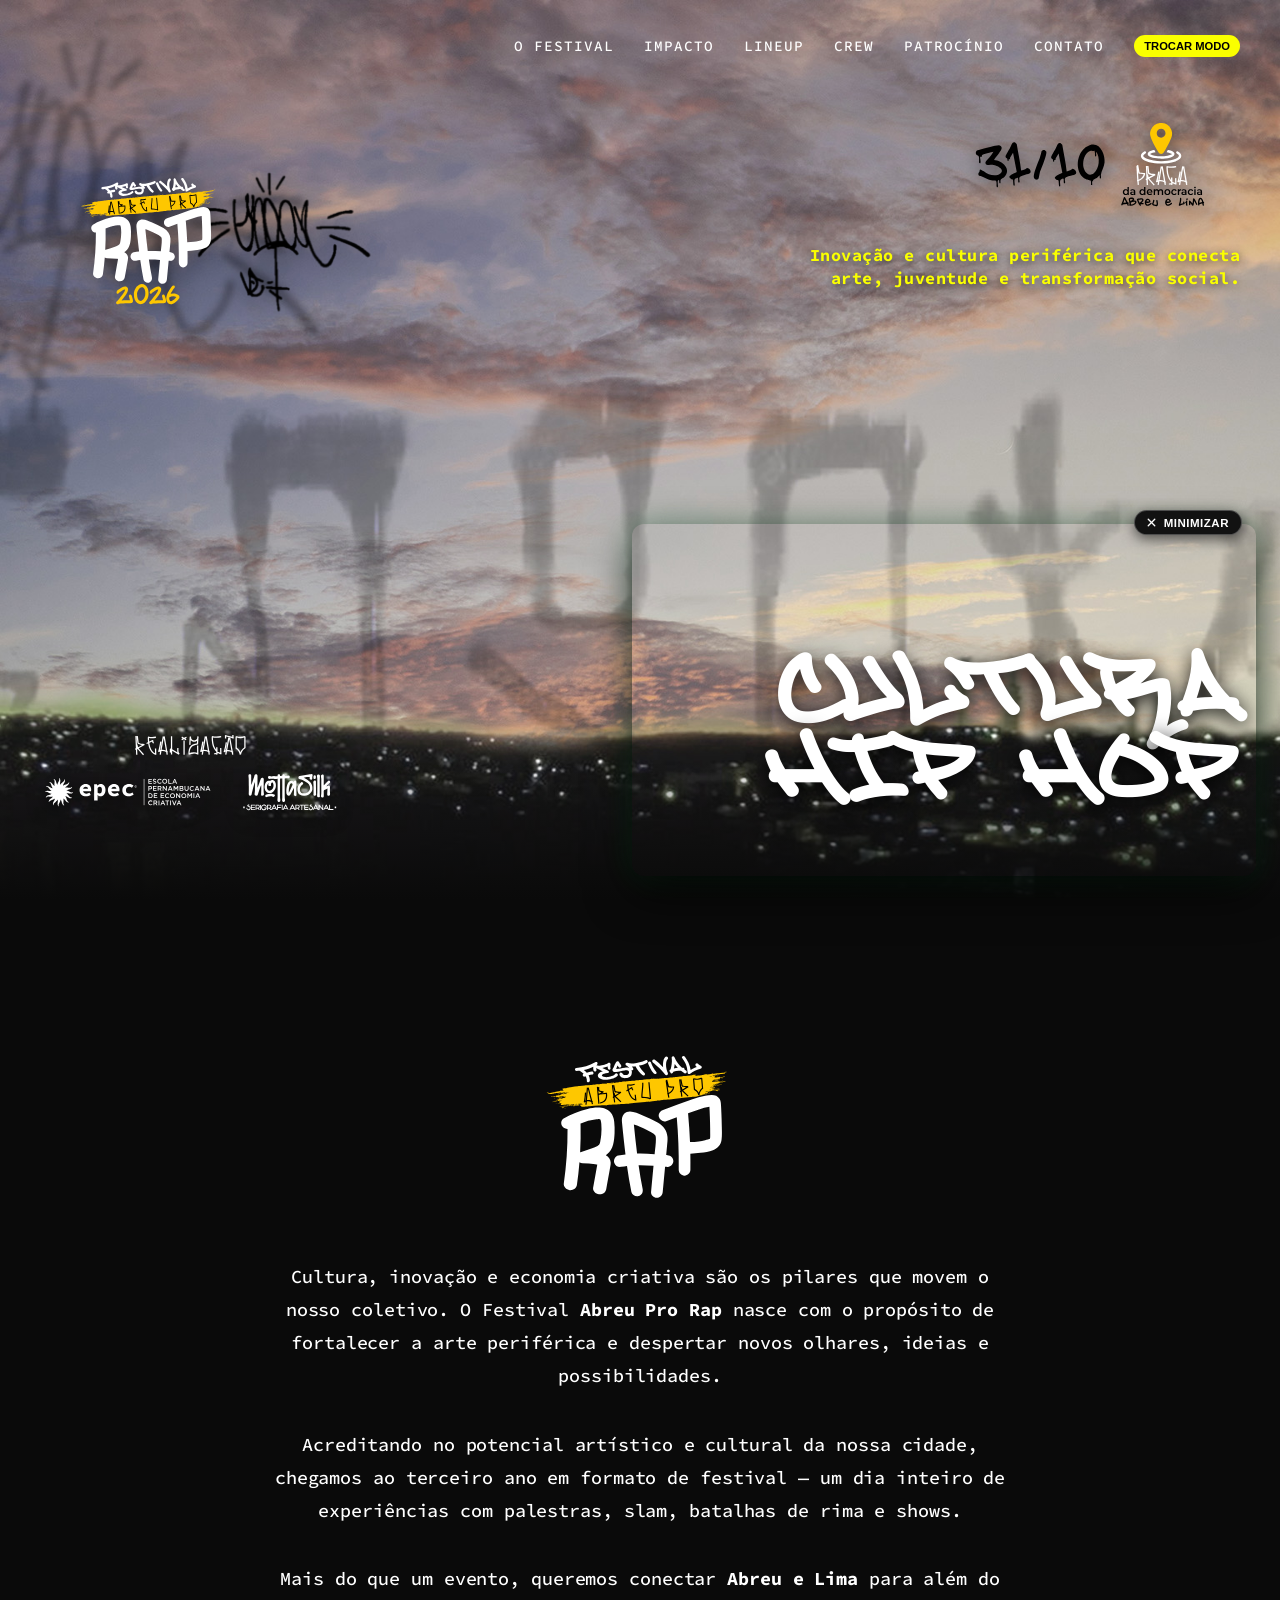
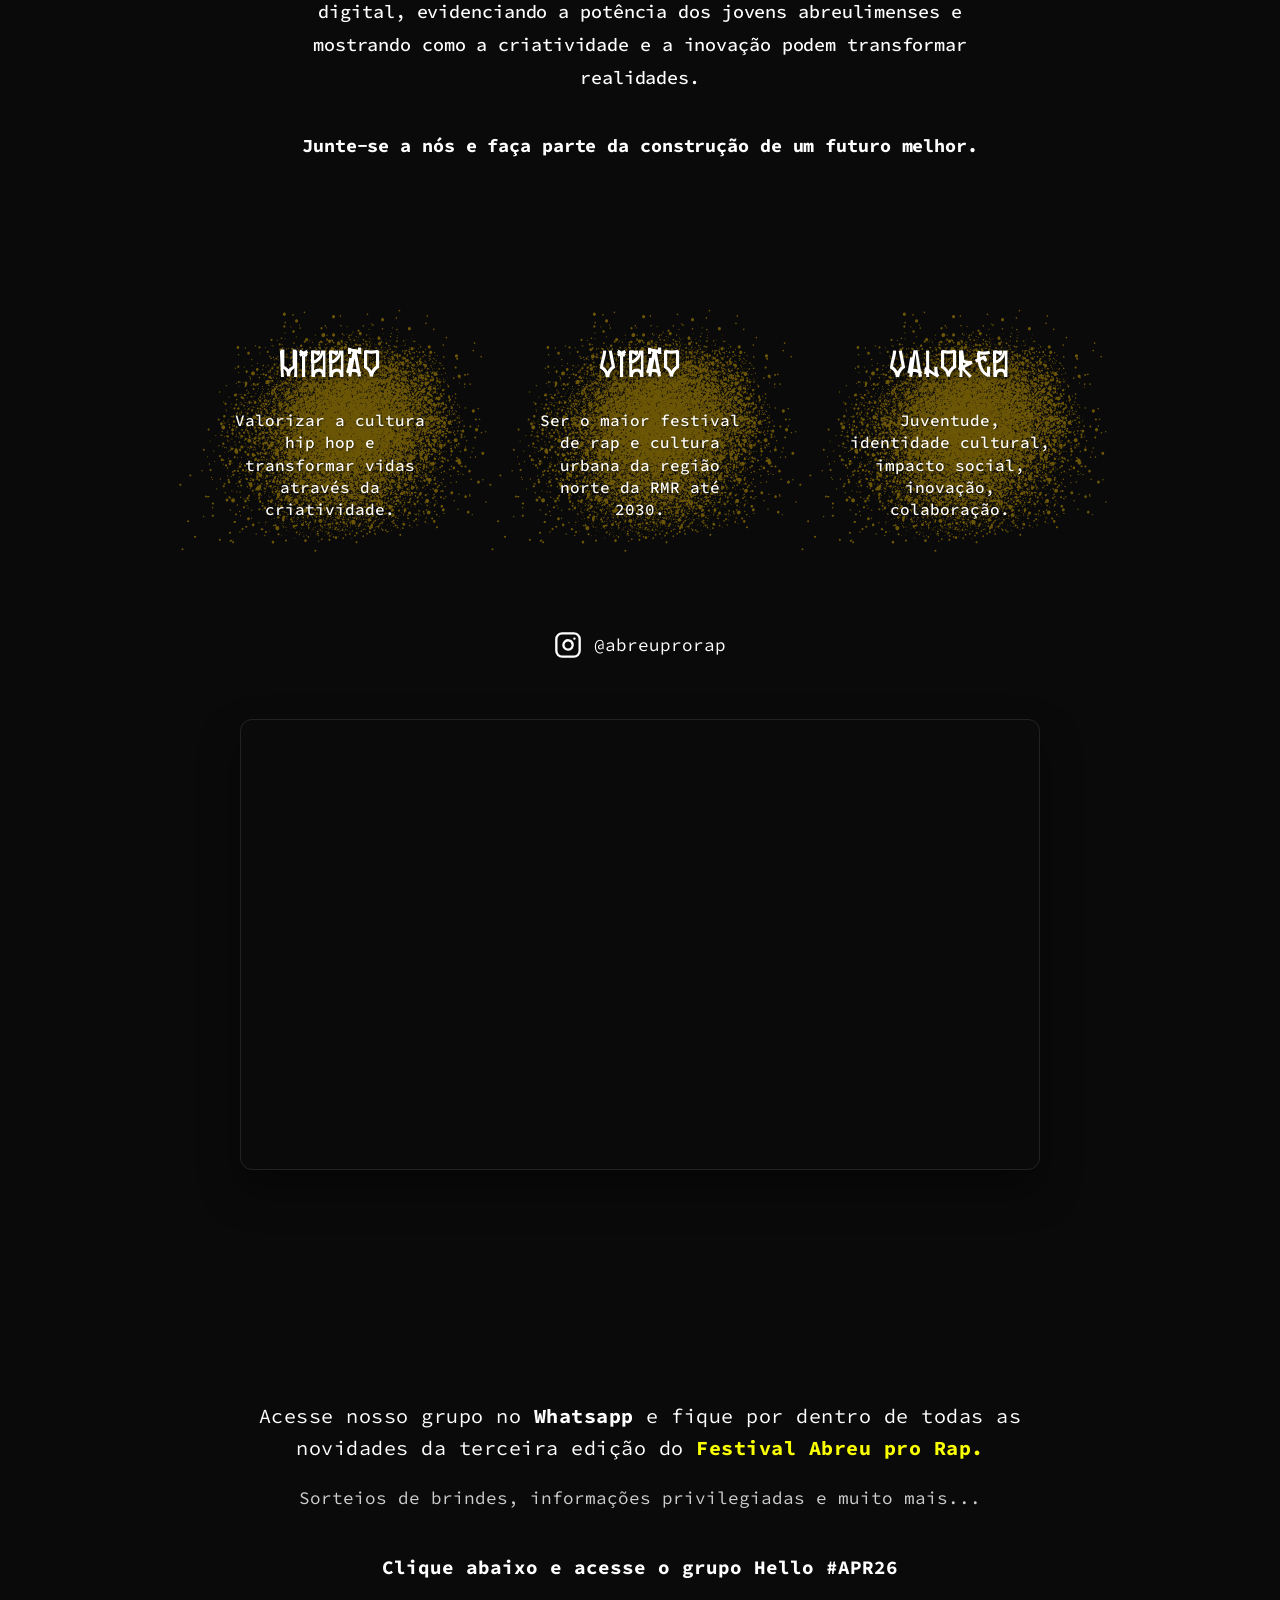
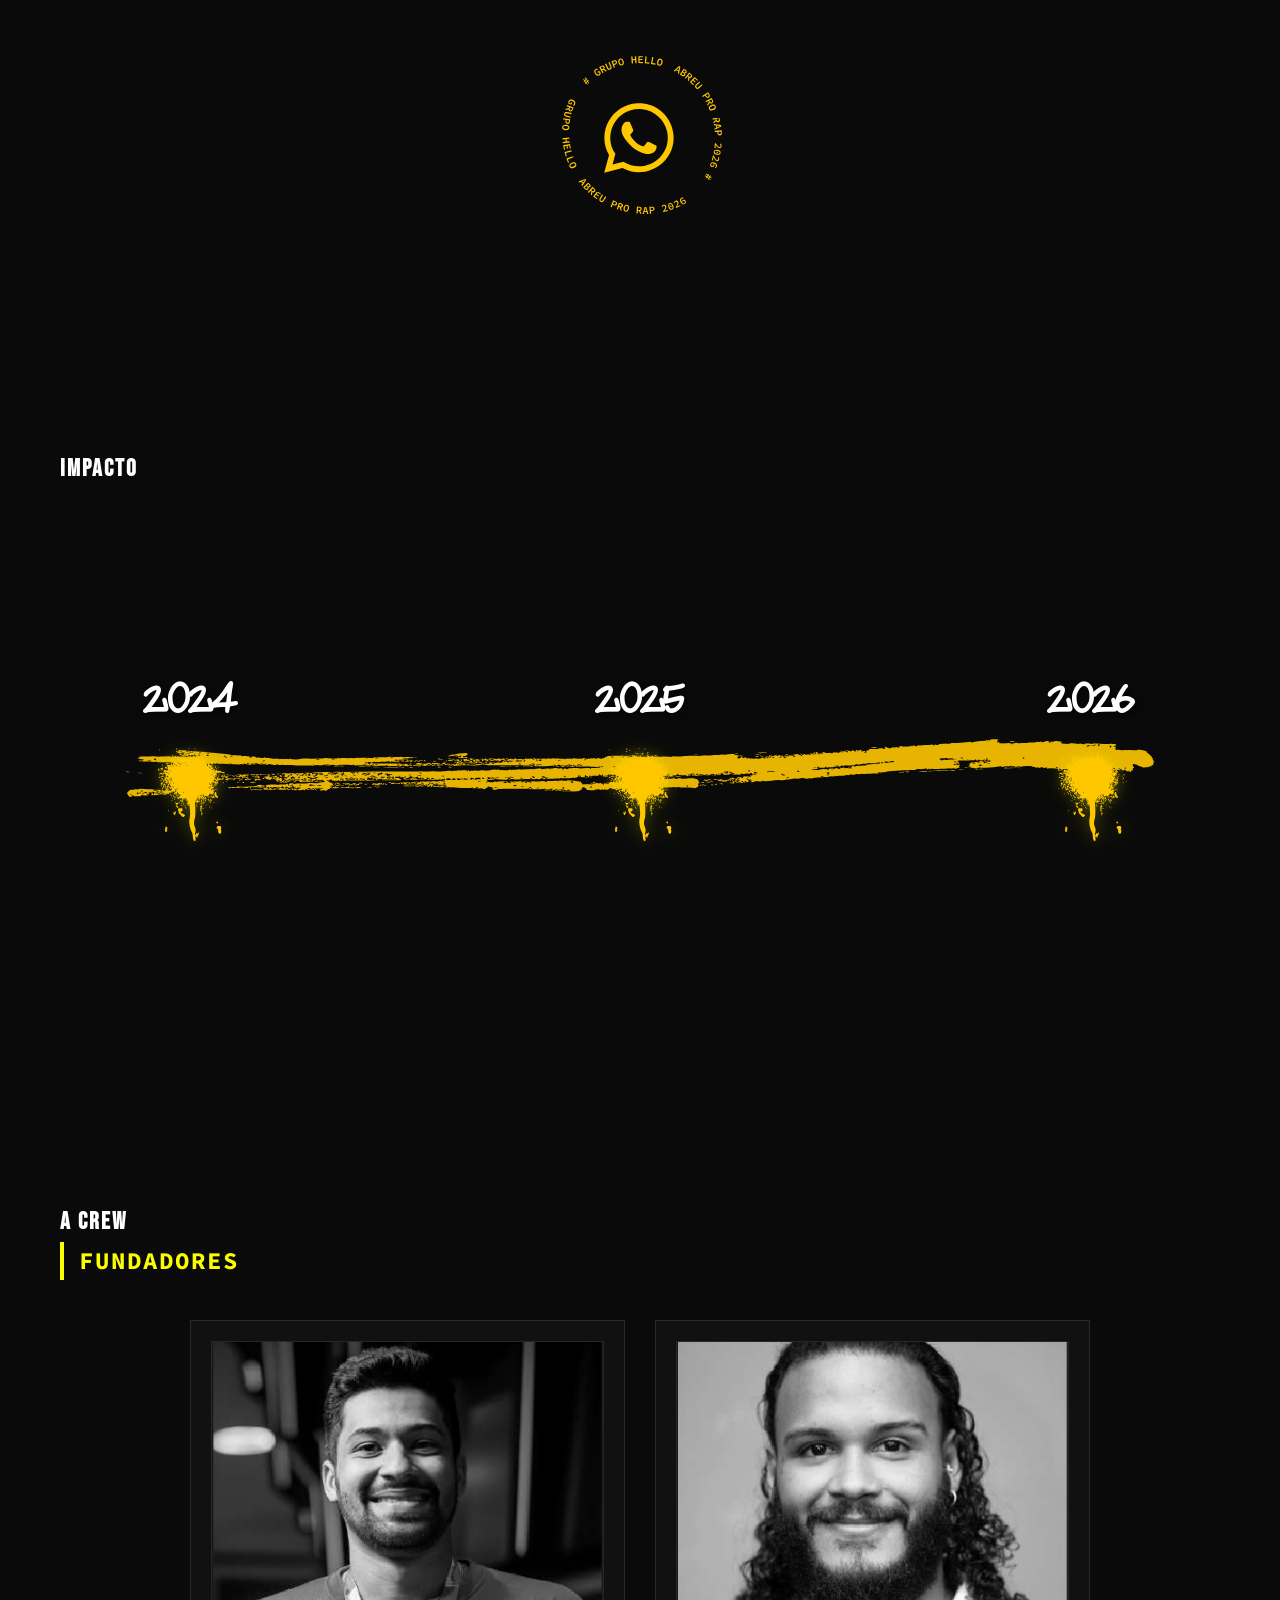
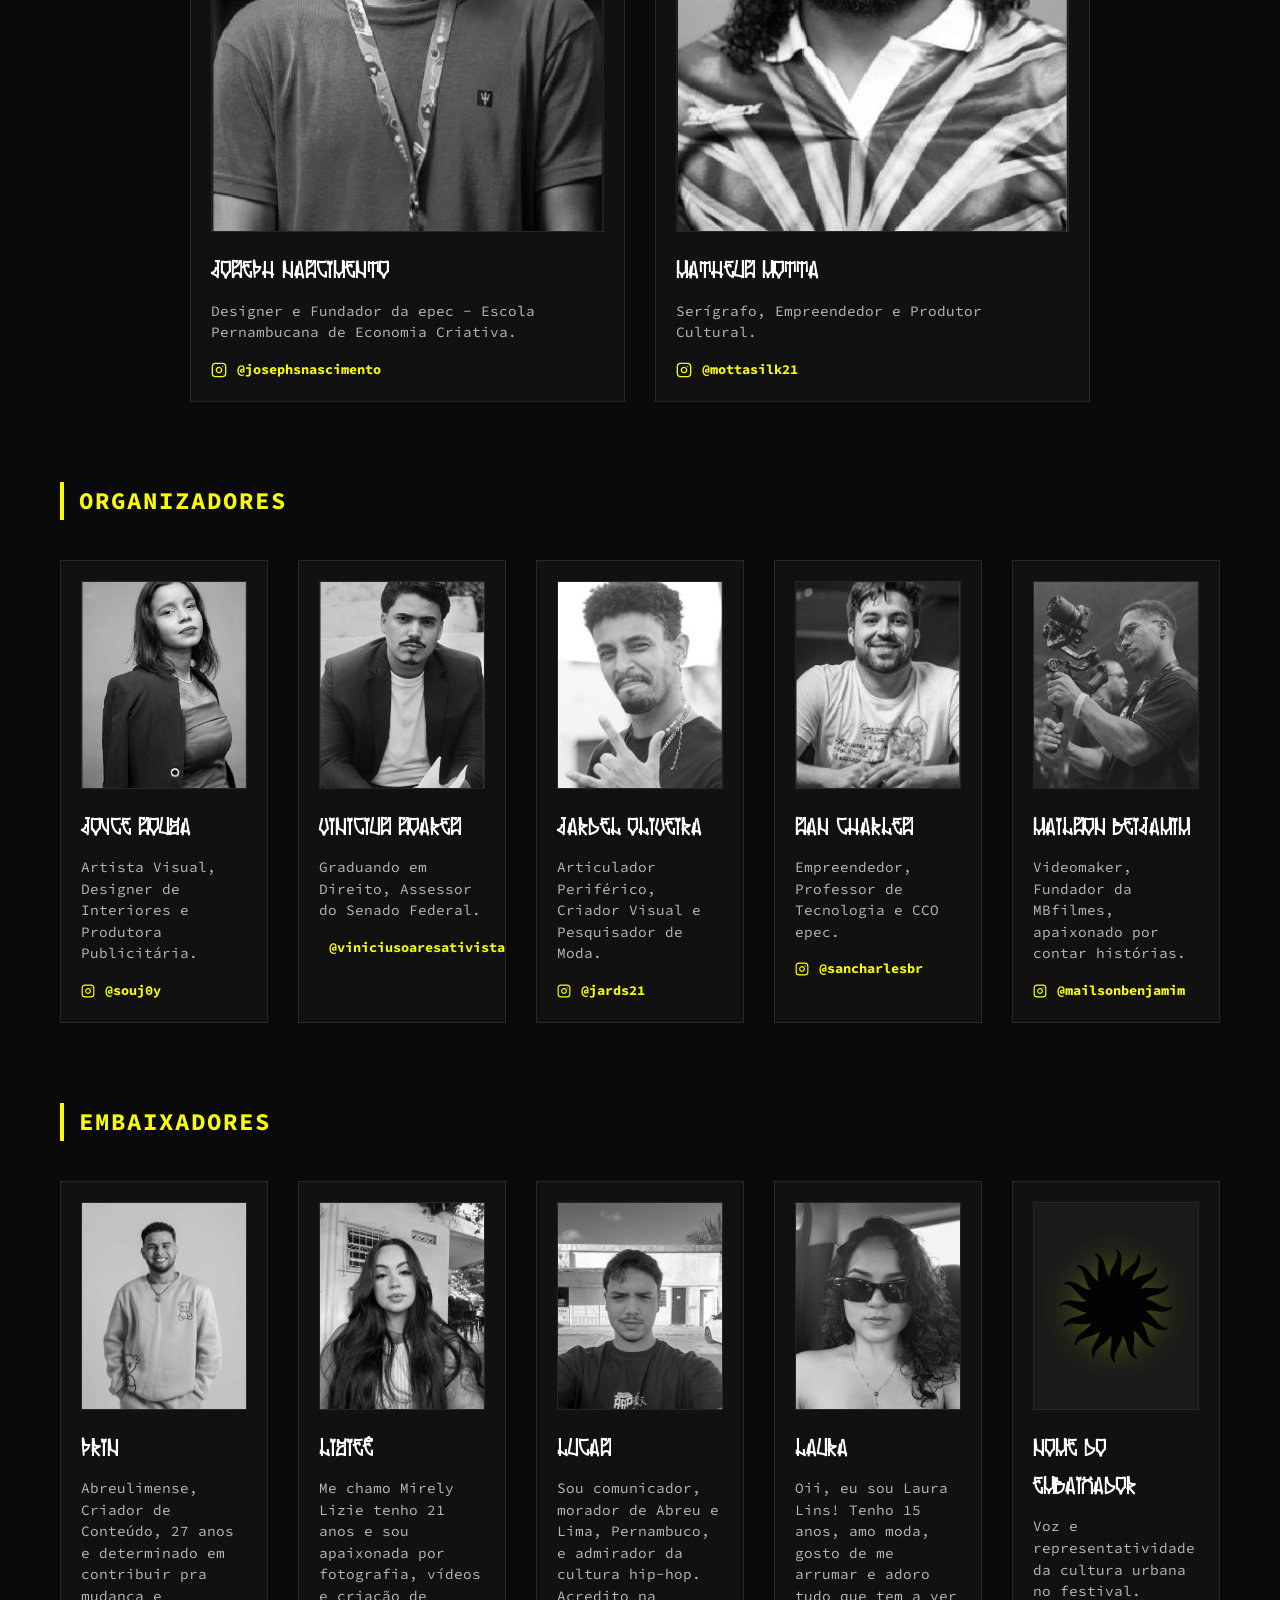
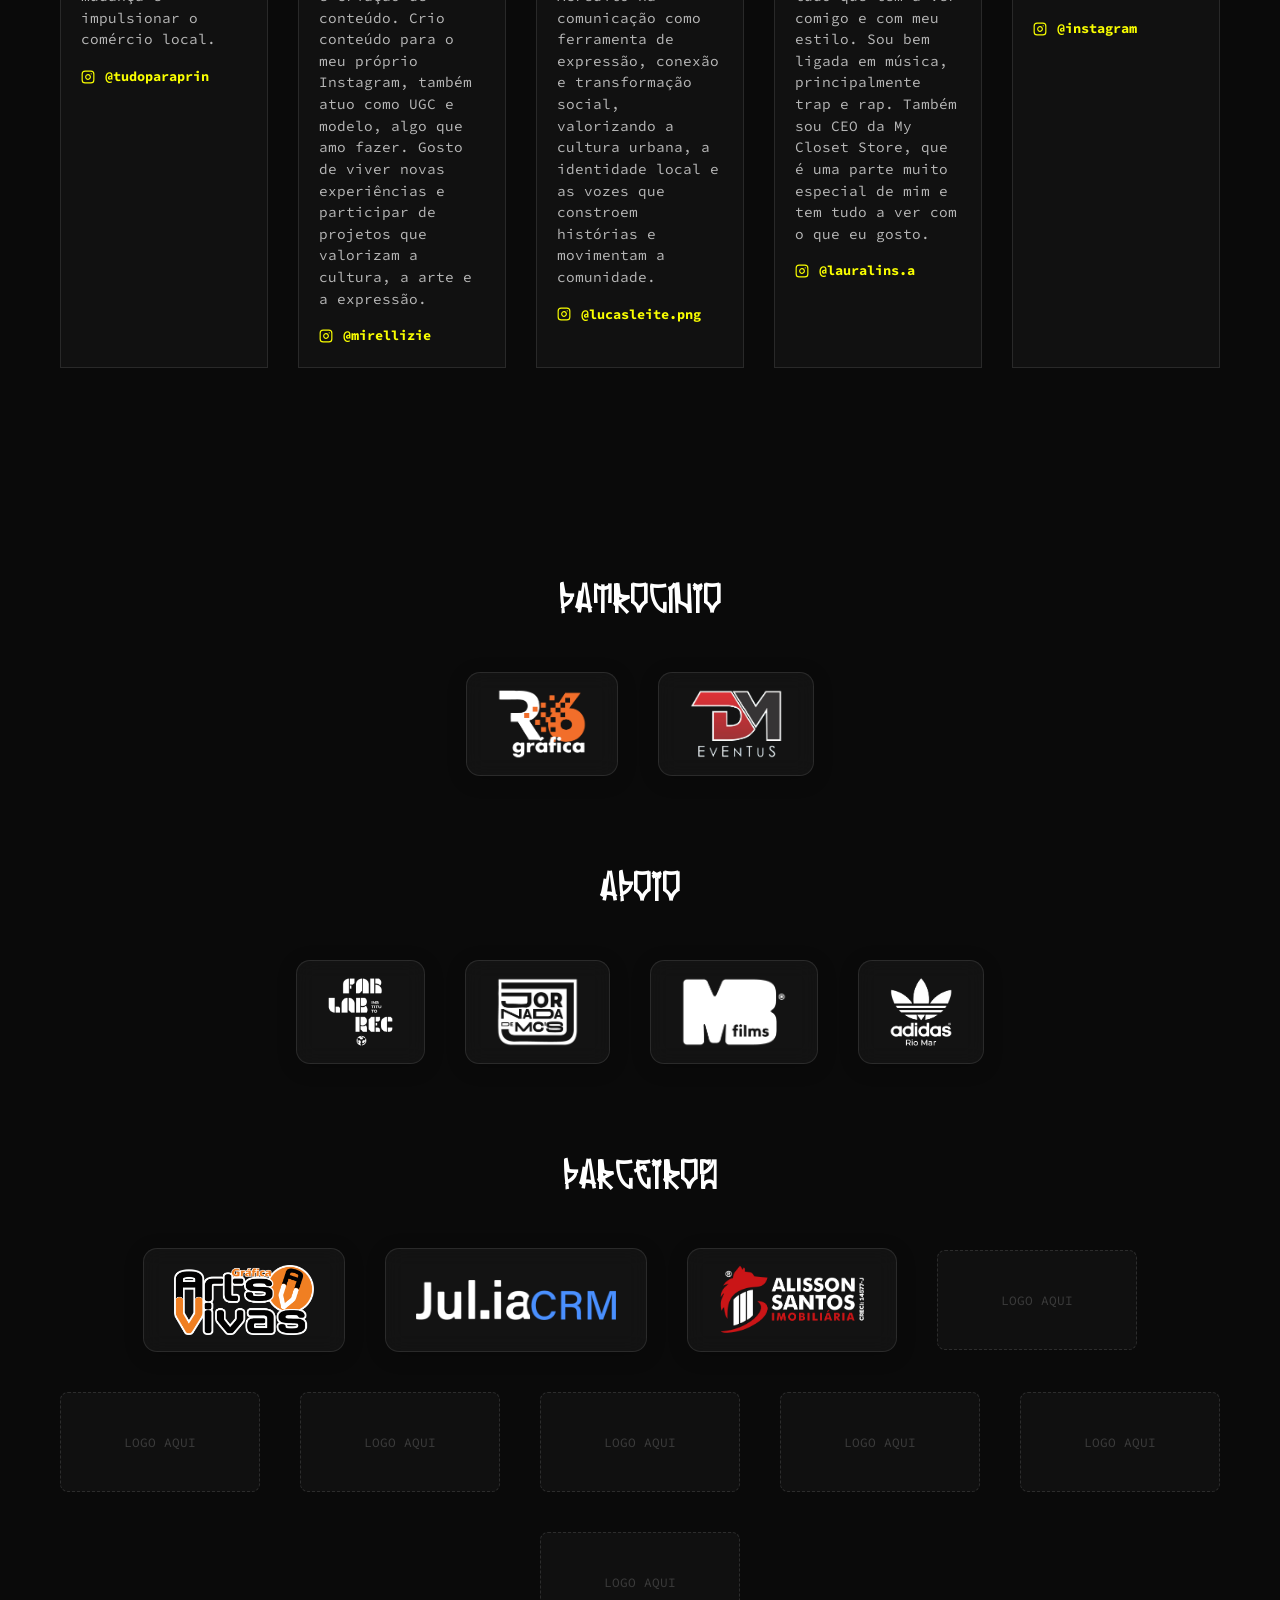
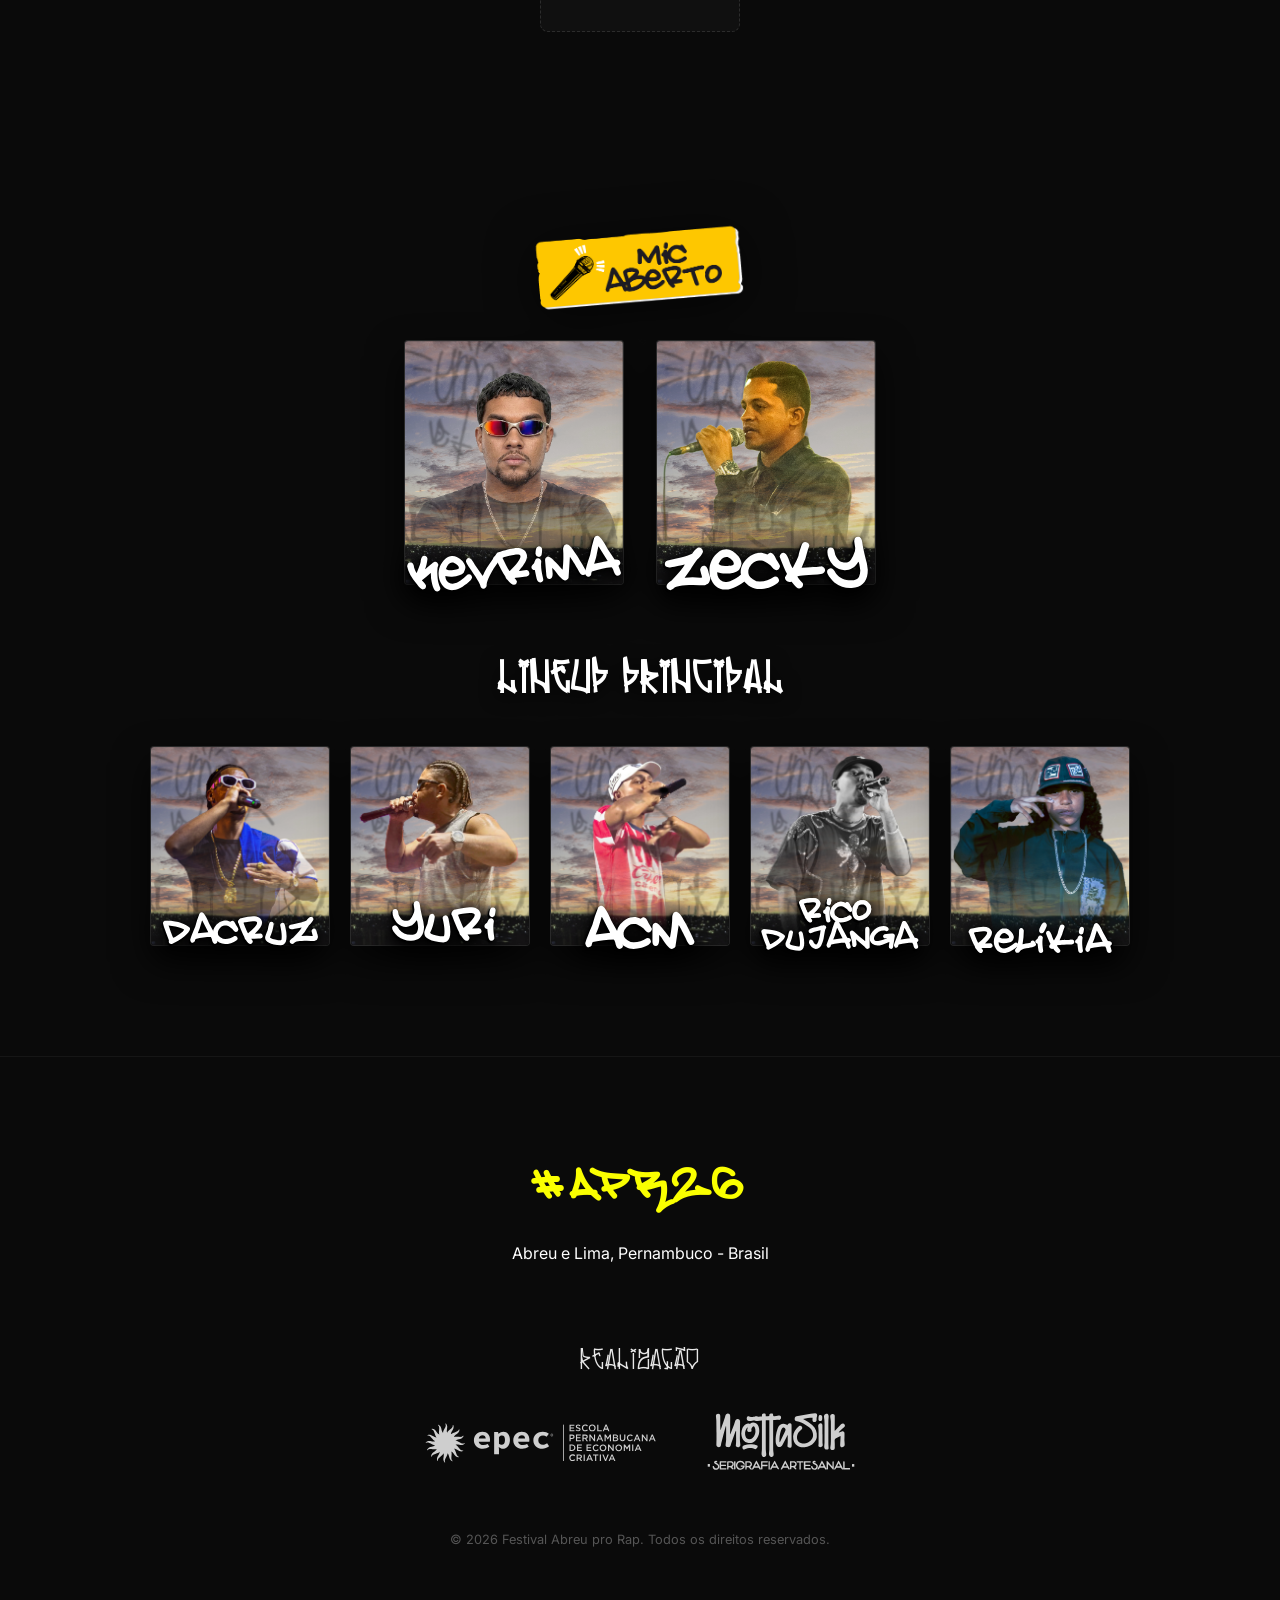
<file: index.html>
<!DOCTYPE html>
<html lang="pt-br">
<head>
    <!-- Google tag (gtag.js) -->
    <script async src="https://www.googletagmanager.com/gtag/js?id=G-PHMEMSBT3Z"></script>
    <script>
      window.dataLayer = window.dataLayer || [];
      function gtag(){dataLayer.push(arguments);}
      gtag('js', new Date());

      gtag('config', 'G-PHMEMSBT3Z');
    </script>

    <meta charset="UTF-8">
    <meta name="viewport" content="width=device-width, initial-scale=1.0">
    
    <!-- SEO Master -->
    <title>Festival Abreu pro Rap 2026 | Cultura Hip Hop e Inovação</title>
    <meta name="description" content="O Festival Abreu pro Rap é a maior celebração da cultura urbana e periférica de Abreu e Lima. Conectando arte, juventude e transformação social através do Hip Hop.">
    <meta name="keywords" content="Abreu pro Rap, Festival de Rap, Cultura Urbana, Hip Hop Abreu e Lima, Slam, Batalha de Rima, Rap Pernambuco, Inovação Periférica">
    <meta name="author" content="Abreu pro Rap">
    <meta name="robots" content="index, follow">
    <link rel="canonical" href="https://festivalapr.com.br">

    <!-- Open Graph / Facebook / WhatsApp -->
    <meta property="og:type" content="website">
    <meta property="og:url" content="https://festivalapr.com.br">
    <meta property="og:title" content="Festival Abreu pro Rap 2026 | Cultura Hip Hop">
    <meta property="og:description" content="Inovação e cultura periférica que conecta arte, juventude e transformação social. Participe da 3ª edição!">
    <meta property="og:image" content="https://festivalapr.com.br/abreu_pro_rap_hero_bg_1777754103573.png">

    <!-- Twitter -->
    <meta property="twitter:card" content="summary_large_image">
    <meta property="twitter:url" content="https://festivalapr.com.br">
    <meta property="twitter:title" content="Festival Abreu pro Rap 2026">
    <meta property="twitter:description" content="A maior celebração da cultura urbana em 2026. Conecte-se com a potência periférica.">
    <meta property="twitter:image" content="https://festivalapr.com.br/abreu_pro_rap_hero_bg_1777754103573.png">
    
    <!-- Fonts -->
    <link rel="preconnect" href="https://fonts.googleapis.com">
    <link rel="preconnect" href="https://fonts.gstatic.com" crossorigin>
    <link href="https://fonts.googleapis.com/css2?family=Bebas+Neue&family=Inter:wght@400;700;900&family=Source+Code+Pro:wght@400;700&display=swap" rel="stylesheet">
    
    <link rel="icon" href="fav.svg" type="image/svg+xml">
    <link rel="stylesheet" href="style.css">
</head>
<body class="dark-mode">
    <div class="bg-layers">
        <div class="bg-base"></div>
        <div class="bg-waves">
            <!-- Updated Inline SVG from new waves.svg -->
            <svg viewBox="0 0 1920 1080" preserveAspectRatio="xMidYMid slice">
                <g class="st0">
                    <g id="Camada_1">
                        <g class="st2">
                            <g id="wave-paths">
                                <path class="st1" d="M2051.55,1231.67c-6.98-55.56-32.58-110.88-57.33-164.38-33.66-72.74-68.46-147.96-56.85-224.77,7.44-49.21,31.91-97.73,55.58-144.66,26.99-53.52,54.9-108.85,57.39-165.12,1.56-35.33-11.81-70.9-40.87-108.74-26.03-33.89-62.05-66.54-96.89-98.11-46.24-41.92-94.06-85.26-120.26-132.79-12.36-22.42-16.83-44.49-13.66-67.47,2.81-20.41,11.63-41.03,26.96-63.03,28.34-40.69,75.13-79.9,120.38-117.83,43.38-36.35,88.23-73.95,115.68-112.13l1.94,1.39c-27.63,38.43-72.6,76.12-116.09,112.57-45.13,37.82-91.79,76.93-119.95,117.36-15.11,21.69-23.79,41.97-26.55,61.99-3.09,22.45,1.29,44.03,13.39,65.99,26.01,47.18,73.67,90.39,119.77,132.17,34.91,31.65,71.02,64.37,97.18,98.43,29.42,38.3,42.95,74.38,41.36,110.3-2.51,56.78-30.54,112.35-57.64,166.09-23.58,46.76-47.97,95.11-55.35,143.94-11.5,76.1,23.15,150.99,56.66,223.41,24.83,53.66,50.51,109.16,57.53,165.08l-2.37.3Z"/>
                                <path class="st1" d="M1985.63,1230.3c-8-50.24-26.99-101.53-45.35-151.12-28.84-77.89-58.65-158.44-47.39-238,6.75-47.65,25.78-95.46,44.19-141.7,21.83-54.84,44.41-111.55,46.49-168.14,1.29-35.18-12.03-70.78-40.73-108.81-25.7-34.06-61.16-67-95.45-98.85-45.97-42.7-93.5-86.85-119.24-135.02-11.83-22.15-15.99-43.85-12.72-66.34,2.91-19.99,11.67-40.11,26.79-61.52,27.96-39.6,73.98-77.64,118.48-114.43,43.94-36.32,89.37-73.87,116.81-112.55l1.94,1.38c-27.62,38.94-73.18,76.59-117.23,113.01-44.38,36.69-90.27,74.62-118.05,113.96-14.9,21.1-23.52,40.88-26.38,60.49-3.2,21.97.88,43.19,12.46,64.87,25.55,47.81,72.93,91.83,118.76,134.39,34.37,31.92,69.91,64.93,95.73,99.16,29.04,38.49,42.52,74.58,41.21,110.34-2.09,57.01-24.75,113.91-46.65,168.94-18.36,46.11-37.34,93.78-44.04,141.15-11.18,78.97,18.53,159.23,47.26,236.84,18.4,49.7,37.43,101.1,45.47,151.57l-2.35.38Z"/>
                                <path class="st1" d="M1919.7,1228.83c-4.88-44.65-13.57-90.43-21.98-134.7-15.25-80.31-31.01-163.35-25.16-244.39,3.39-46.92,12.9-94.65,22.1-140.8,11.69-58.67,23.79-119.34,23.4-178.91-.23-35.31-14.03-71.07-42.18-109.33-25.21-34.25-59.43-67.41-92.52-99.48-49.11-47.59-99.89-96.79-123.72-151.54-37-85.01,52.28-155.66,138.61-223.99,44.38-35.13,90.28-71.45,116.88-108.6l1.94,1.39c-26.8,37.43-72.83,73.86-117.34,109.09-42.78,33.86-87.02,68.87-115.22,105.29-15.13,19.54-24.51,37.86-28.68,56-4.66,20.32-2.7,39.91,5.99,59.88,23.64,54.32,74.25,103.36,123.19,150.78,33.16,32.14,67.46,65.36,92.78,99.77,28.47,38.68,42.42,74.9,42.65,110.72.39,59.82-11.73,120.61-23.45,179.39-9.18,46.08-18.68,93.73-22.06,140.51-5.83,80.72,9.91,163.61,25.12,243.77,8.41,44.32,17.11,90.15,22,134.89l-2.37.26Z"/>
                                <path class="st1" d="M1790.92,1226.03l-2.37-.3c6.46-51.58,23.9-103.62,40.75-153.95,24.53-73.23,49.9-148.96,41.73-224.31-6.3-58.14-24.69-116.68-42.47-173.3-15.06-47.97-30.64-97.57-38.85-146.82-12.75-76.44-71.47-143.17-128.26-207.7-47.53-54.01-96.68-109.86-119.2-171.51-13.42-36.72-5.39-72.06,24.55-108.02,26.59-31.94,67.84-61.63,107.74-90.34,44.77-32.21,91.06-65.52,118.36-102.83l1.92,1.41c-27.53,37.62-73.98,71.04-118.89,103.36-39.78,28.62-80.91,58.22-107.3,89.93-29.75,35.75-37.43,69.33-24.15,105.68,22.37,61.22,71.37,116.9,118.75,170.75,57.01,64.78,115.96,131.77,128.82,208.88,8.19,49.08,23.74,98.6,38.77,146.5,17.81,56.73,36.23,115.39,42.56,173.76,8.23,75.87-17.22,151.84-41.84,225.32-16.82,50.22-34.21,102.14-40.65,153.48Z"/>
                                <path class="st1" d="M1725.59,1224.75l-2.31-.57c12.3-49.77,42.19-100.09,71.09-148.75,44.31-74.6,90.13-151.74,74.26-229.09-11.49-55.97-42.41-110.64-72.31-163.51-28.66-50.66-58.29-103.05-71.08-156.85-17.57-73.86-71.64-140.51-123.94-204.96-47.19-58.16-95.98-118.29-117.77-183.55-12.01-35.99-3.79-69.71,25.13-103.09,25.73-29.69,63.75-55.56,103.99-82.94,44.95-30.58,91.42-62.19,119-99.51l1.92,1.42c-27.82,37.64-74.47,69.38-119.58,100.07-40.11,27.29-78,53.07-103.53,82.53-28.72,33.14-36.56,65.17-24.67,100.78,21.65,64.85,70.3,124.81,117.36,182.8,52.46,64.66,106.71,131.52,124.41,205.91,12.72,53.47,42.27,105.71,70.84,156.23,30,53.03,61.01,107.87,72.57,164.2,16.06,78.26-30,155.8-74.54,230.79-28.81,48.51-58.61,98.67-70.83,148.1Z"/>
                                <path class="st1" d="M1660.1,1223.43l-2.26-.75c16.38-49.44,56.24-99.21,94.8-147.34,29.85-37.26,60.71-75.79,80.75-114.13,22.4-42.87,28.5-80.84,18.65-116.08-15.62-55.86-56.28-108.5-95.6-159.41-39.62-51.29-80.59-104.33-96.54-161.14-20.1-71.57-70.76-137.96-119.76-202.17-47.11-61.73-95.82-125.57-116.94-193.68-10.95-35.3-2.59-67.7,25.55-99.03,25.06-27.9,61.95-51.77,101.01-77.03,45.23-29.25,91.99-59.5,119.62-96.91l1.92,1.42c-27.89,37.75-74.84,68.12-120.24,97.49-76.81,49.69-149.37,96.62-125.58,173.35,20.99,67.71,69.57,131.37,116.56,192.94,49.13,64.38,99.94,130.96,120.16,202.97,15.83,56.37,56.65,109.22,96.13,160.33,39.46,51.09,80.27,103.92,96.01,160.23,10.02,35.85,3.86,74.4-18.83,117.83-20.14,38.54-51.08,77.17-81,114.52-38.42,47.97-78.15,97.56-94.39,146.59Z"/>
                                <path class="st1" d="M1594,1222.04l-2.25-.78c17.78-51.27,64-101.38,108.7-149.85,33.5-36.32,68.15-73.88,90.55-111.63,25.02-42.16,31.77-80.09,20.62-115.97-17.41-56.03-63.39-107.32-107.85-156.93-46.11-51.44-93.79-104.64-110.47-163.71-20.11-71.24-69.63-137.93-117.52-202.43-46.81-63.05-95.22-128.24-115.75-197.38-10.31-34.69-1.84-66.2,25.87-96.32,24.69-26.83,60.9-49.54,99.24-73.57,45.69-28.65,92.94-58.27,120.25-95.95l1.93,1.4c-27.58,38.05-75.03,67.8-120.92,96.57-75.32,47.23-146.47,91.84-124.09,167.19,20.42,68.73,68.69,133.75,115.38,196.63,48.02,64.67,97.67,131.54,117.9,203.2,16.53,58.54,64.02,111.53,109.95,162.77,44.64,49.8,90.79,101.29,108.35,157.82,11.36,36.56,4.54,75.12-20.85,117.89-22.53,37.96-57.26,75.62-90.85,112.03-44.53,48.28-90.59,98.21-108.2,149.01Z"/>
                                <path class="st1" d="M1528.58,1220.66l-2.24-.81c17.91-49.9,61.97-99.39,104.58-147.24,32.91-36.96,66.94-75.18,88.89-113.47,24.53-42.79,30.98-81.05,19.71-116.99-17.64-56.24-63.76-107.75-108.36-157.56-45.93-51.3-93.43-104.34-110.78-163.23-20.55-69.75-65.06-136.45-108.11-200.96-42.11-63.11-85.66-128.36-106.59-196.31-10.48-34.03-2.68-65.47,23.87-96.12,23.65-27.29,58.52-50.83,95.45-75.74,43.05-29.05,87.56-59.08,113.63-95.97l1.95,1.38c-26.32,37.25-71.02,67.4-114.25,96.57-72.59,48.98-141.15,95.24-118.37,169.18,20.83,67.62,64.28,132.72,106.3,195.69,43.14,64.65,87.76,131.51,108.41,201.61,17.2,58.37,64.51,111.21,110.27,162.31,44.77,50,91.06,101.7,108.86,158.43,11.48,36.61,4.97,75.5-19.91,118.89-22.08,38.5-56.19,76.82-89.18,113.87-42.46,47.68-86.36,96.99-104.12,146.46Z"/>
                                <path class="st1" d="M1463.05,1219.23l-2.26-.75c16.04-48.2,54.01-97.06,90.73-144.31,29.53-38,60.06-77.29,79.43-116.36,21.66-43.69,26.63-82.3,15.2-118.03-17.74-55.44-62.48-106.33-105.74-155.54-45.71-51.99-92.97-105.75-109.3-165.55-17.31-63.39-47.56-126.43-76.82-187.39-31.34-65.3-63.75-132.82-80.28-200.89-7.91-32.59-.69-63.75,22.09-95.25,20.3-28.08,49.8-53.1,81.04-79.59,36.47-30.93,74.18-62.92,96.32-100.4l2.05,1.21c-22.35,37.83-60.21,69.94-96.83,101-61.5,52.16-119.6,101.44-102.35,172.47,16.47,67.83,48.82,135.24,80.11,200.42,29.3,61.05,59.6,124.19,76.97,187.79,16.18,59.26,63.26,112.81,108.79,164.6,43.42,49.39,88.33,100.47,106.22,156.38,25.91,80.96-35.57,160.07-95.02,236.57-36.6,47.09-74.44,95.79-90.35,143.6Z"/>
                                <path class="st1" d="M1397.01,1217.73l-2.3-.61c12.54-47.26,42.83-95.83,72.12-142.8,48.49-77.76,98.63-158.17,72.81-237.38-17.5-53.71-60.22-103.11-101.53-150.88-46.21-53.44-94-108.7-107.15-170.56-6.41-30.14-13.3-60.98-19.97-90.81-20.89-93.42-42.49-190.02-53.53-284.41-8.25-70.54,29.57-125.58,69.62-183.84,22.08-32.13,44.92-65.36,60.05-101.98l2.2.91c-15.22,36.85-38.13,70.18-60.29,102.42-39.79,57.89-77.36,112.57-69.22,182.22,11.03,94.27,32.62,190.81,53.49,284.16,6.67,29.83,13.57,60.68,19.98,90.83,13.02,61.26,60.6,116.29,106.62,169.5,41.47,47.95,84.35,97.54,102,151.71,26.16,80.27-24.28,161.16-73.06,239.38-29.2,46.82-59.39,95.24-71.84,142.15Z"/>
                                <path class="st1" d="M1264.04,1214.66l-2.37-.21c4.07-45.65,18.09-93.37,31.64-139.52,23.83-81.14,48.46-165.03,22.15-244.09-16.28-48.9-55.18-95.14-92.79-139.85-48.27-57.36-98.18-116.68-100.76-182.33-2.64-67.14,29.43-133.91,60.45-198.48,23.08-48.05,46.95-97.74,56.15-146.98,11.44-61.26,8.62-124.95,5.89-186.54-1.8-40.65-3.66-82.68-1.37-123.48l2.38.13c-2.28,40.68-.42,82.65,1.38,123.24,2.73,61.73,5.56,125.55-5.93,187.08-9.25,49.55-33.19,99.38-56.34,147.58-30.89,64.31-62.84,130.81-60.22,197.36,2.55,64.83,52.2,123.83,100.2,180.89,37.76,44.88,76.81,91.29,93.23,140.63,26.55,79.76,1.8,164.02-22.13,245.51-13.52,46.04-27.5,93.64-31.55,139.06Z"/>
                                <path class="st1" d="M1197.72,1213.15l-2.38-.05c.93-43.82,8.43-89.87,15.69-134.4,13.64-83.69,27.74-170.23.87-250.6-15.68-46.92-53.23-92.17-89.55-135.92-49.02-59.07-99.71-120.15-97.7-186.55,1.99-66.02,52.2-126.76,100.75-185.5,39.12-47.34,79.58-96.28,94.52-147.61,18.55-63.75,1.7-134.07-14.6-202.07-9.45-39.42-19.22-80.18-21.47-118.22l2.38-.14c2.24,37.83,11.98,78.49,21.41,117.81,16.37,68.31,33.3,138.94,14.57,203.3-15.07,51.8-55.69,100.94-94.97,148.46-48.3,58.43-98.24,118.85-100.2,184.05-1.98,65.51,48.42,126.23,97.16,184.96,36.45,43.93,74.15,89.35,89.97,136.69,27.05,80.93,12.9,167.76-.78,251.74-7.24,44.45-14.73,90.42-15.66,134.07Z"/>
                                <path class="st1" d="M1129.75,1211.72c-.28-39.87,3.26-82.01,6.67-122.77,7.4-88.28,15.06-179.57-13-263.06-15.47-46.06-52.15-90.89-87.62-134.24-48.98-59.86-99.62-121.77-96.01-188.48,3.62-66.65,65.21-123.09,124.78-177.67,50.44-46.21,102.6-94,119.47-147.73,21.75-69.26,4.19-146.13-12.78-220.48-8.49-37.17-16.51-72.28-19.93-106.5l2.37-.24c3.41,34.07,11.41,69.11,19.89,106.21,17.05,74.65,34.68,151.85,12.73,221.72-17.07,54.34-69.46,102.35-120.14,148.77-29.68,27.2-60.38,55.32-83.41,84.26-25.73,32.33-39.01,62.35-40.6,91.78-3.57,65.79,46.78,127.33,95.47,186.84,35.6,43.52,72.42,88.52,88.04,134.99,28.21,83.96,20.53,175.5,13.11,264.02-3.41,40.71-6.94,82.8-6.66,122.56l-2.38.02Z"/>
                                <path class="st1" d="M1059.1,1211.22c-.3-39.52,3.22-81.24,6.62-121.58,7.45-88.24,15.15-179.49-14.16-263.07-15.65-44.63-50.19-88.72-83.58-131.36-47.63-60.81-96.88-123.69-93.6-190.29,1.48-30.16,15.4-60.67,42.55-93.29,24.12-28.99,56.26-56.97,87.34-84.02,53.72-46.76,109.27-95.12,125.52-150.37,18.99-64.6-.93-140.52-20.2-213.95-10.62-40.48-20.65-78.72-24.33-114.61l2.37-.24c3.66,35.71,13.67,73.86,24.26,114.25,19.35,73.74,39.36,150,20.18,215.23-16.44,55.92-72.26,104.51-126.24,151.49-31.01,26.99-63.08,54.91-87.08,83.75-26.8,32.21-40.54,62.27-42,91.89-3.23,65.71,45.74,128.24,93.09,188.71,33.51,42.79,68.17,87.04,83.96,132.04,29.48,84.06,21.76,175.56,14.29,264.06-3.4,40.29-6.92,81.95-6.61,121.36l-2.38.02Z"/>
                                <path class="st1" d="M961.76,1217.87l-2.38-.07c1.29-43.05,8.74-87.56,15.95-130.59,13.59-81.11,27.63-164.98,1.93-244.89-13.33-41.46-41.5-83.7-68.75-124.56-41.6-62.38-84.62-126.89-78.32-192.29,6.38-66.25,72.18-123.27,135.8-178.41,60.94-52.82,123.96-107.43,132.71-169.13,3.63-25.55-16.04-39.56-36.86-54.38-13.67-9.74-27.81-19.8-36.33-33.74-8.93-14.62-6.28-36.32-3.93-55.47,1.04-8.48,2.02-16.48,1.92-23.17l-.02-1.39c-.79-54.46-1.62-110.78-5.48-166.19l2.38-.17c3.87,55.47,4.69,111.82,5.48,166.32l.02,1.39c.1,6.85-.89,14.94-1.94,23.49-2.3,18.76-4.9,40.03,3.6,53.94,8.26,13.52,22.2,23.44,35.68,33.04,21.43,15.26,41.67,29.67,37.84,56.66-8.88,62.58-72.24,117.49-133.51,170.59-63.27,54.84-128.7,111.54-134.99,176.84-6.22,64.56,36.56,128.71,77.93,190.74,27.33,40.99,55.6,83.37,69.03,125.15,25.88,80.47,11.78,164.62-1.85,246.01-7.2,42.96-14.64,87.38-15.92,130.27Z"/>
                                <path class="st1" d="M840.02,1230.66l-2.37-.29c5.57-45.01,19.71-89.91,33.37-133.33,23.16-73.58,47.1-149.66,28.93-226.76-9.17-38.91-28.67-79.15-47.53-118.07-30.46-62.86-61.95-127.86-53.03-191.65,8.16-58.39,58.73-114.11,107.63-168,8.81-9.71,17.14-18.89,25.26-28.13,10.08-11.47,23.64-24.96,38-39.24,46.04-45.81,103.35-102.82,99.15-144.64-3.2-31.92-45.34-46.67-86.09-60.94-30.29-10.61-58.91-20.62-73.59-37.29-10.18-11.56-.5-38.81,7.28-60.72,2.71-7.62,5.04-14.2,5.96-18.66.77-3.74,1.55-7.47,2.32-11.2,11-53.02,21.4-103.1,22.96-155.7l2.38.07c-1.56,52.82-11.98,102.99-23.01,156.12-.77,3.73-1.55,7.46-2.32,11.2-.95,4.62-3.32,11.27-6.05,18.97-7.17,20.19-16.99,47.84-7.74,58.34,14.27,16.2,43.92,26.58,72.59,36.62,41.45,14.51,84.32,29.52,87.67,62.95,4.31,42.95-53.44,100.4-99.84,146.57-14.33,14.26-27.86,27.72-37.89,39.13-8.14,9.25-16.47,18.43-25.29,28.15-48.66,53.62-98.97,109.06-107.03,166.72-8.82,63.07,22.51,127.74,52.82,190.28,18.91,39.04,38.47,79.4,47.7,118.57,18.32,77.74-5.73,154.14-28.98,228.02-13.63,43.32-27.73,88.11-33.28,132.9Z"/>
                                <path class="st1" d="M706.75,1246.77l-2.31-.59c12.02-47.14,34.36-91.4,55.97-134.21,35.85-71.02,69.71-138.11,60.04-216.76-4.38-35.6-14.13-72.47-23.57-108.13-15.98-60.41-32.51-122.87-24.49-183.31,7.94-59.88,49.12-118.76,88.94-175.7,7.86-11.24,15.99-22.86,23.55-34.09,9.99-14.83,23.02-31.28,36.81-48.69,39.04-49.28,83.28-105.14,79.89-150.53-2.56-34.26-59.44-57.42-114.44-79.81-15.4-6.27-31.32-12.75-45.61-19.33-30.29-13.95-45.63-25.85-49.73-38.58-4.18-12.97,3.27-26.1,12.7-42.73,3.9-6.88,8.33-14.68,12.4-23.33l4.33-9.19c24.44-51.77,47.53-100.66,56.19-154.45l2.35.38c-8.72,54.13-31.87,103.17-56.39,155.09l-4.33,9.18c-4.11,8.72-8.56,16.57-12.48,23.49-9.5,16.75-16.36,28.86-12.51,40.83,3.88,12.05,18.83,23.5,48.46,37.15,14.24,6.56,30.13,13.03,45.51,19.29,55.68,22.67,113.25,46.11,115.92,81.84,3.46,46.32-41.09,102.57-80.4,152.19-13.76,17.38-26.76,33.79-36.71,48.54-7.58,11.25-15.71,22.88-23.58,34.12-39.66,56.71-80.66,115.34-88.53,174.65-7.96,59.97,8.51,122.2,24.43,182.39,9.46,35.74,19.23,72.69,23.63,108.45,9.76,79.37-24.26,146.77-60.28,218.12-21.55,42.69-43.83,86.83-55.79,133.72Z"/>
                                <path class="st1" d="M572.4,1263.4l-2.21-.9c17.26-42.42,48.04-77.19,80.63-114,17.76-20.07,36.13-40.82,52.12-62.93,34.23-47.34,38.34-91.86,40.17-145.13,1.3-37.93,1.39-76.57,1.48-113.94.14-58.85.28-119.7,5.14-179.41,5.76-70.84,28.38-141.71,50.26-210.24,1.33-4.18,2.67-8.35,3.99-12.53,7.48-23.48,18.16-46.87,28.49-69.49,6.88-15.07,14-30.66,20.09-46.09,15.82-40.11,22.69-82.42,20.42-125.74-.52-9.84-4.45-27.72-25.03-36.88-11.19-4.98-25.18-6.4-38.72-7.77-3.36-.34-6.84-.69-10.22-1.1-52.41-6.24-96.7-27.81-118.48-57.68-19.95-27.36-4.94-47.83,12.44-71.54,1.41-1.92,2.83-3.87,4.27-5.85,5.78-7.99,11.65-16.01,17.33-23.75,38.72-52.81,75.3-102.7,92-159.9l2.29.67c-16.82,57.6-53.52,107.65-92.37,160.64-5.68,7.75-11.55,15.76-17.32,23.74-1.44,1.99-2.87,3.94-4.28,5.86-17.52,23.9-31.35,42.78-12.43,68.73,21.4,29.35,65.08,50.56,116.84,56.72,3.35.4,6.82.75,10.18,1.09,13.72,1.39,27.9,2.83,39.44,7.96,21.74,9.67,25.9,28.55,26.44,38.93,2.28,43.67-4.64,86.31-20.58,126.74-6.11,15.5-13.24,31.11-20.14,46.21-10.3,22.55-20.96,45.88-28.39,69.22-1.33,4.18-2.66,8.35-4,12.53-21.84,68.41-44.42,139.14-50.15,209.71-4.85,59.62-4.99,120.42-5.13,179.23-.09,37.39-.18,76.04-1.48,114.01-1.84,53.68-5.99,98.55-40.62,146.44-16.06,22.21-34.47,43-52.27,63.11-32.45,36.65-63.1,71.28-80.21,113.32Z"/>
                                <path class="st1" d="M447.21,1277.68l-2.08-1.16c22.98-41.23,60.31-72.16,99.83-104.91,22.67-18.79,46.12-38.21,66.85-59.9,39.24-41.06,45.15-79.94,52-124.96.78-5.16,1.6-10.5,2.47-15.86,5.62-34.71,14.47-69.93,23.03-103.99,14.97-59.55,30.44-121.13,29.19-182.06-1.17-56.98-11.25-115.31-21.01-171.73-3.96-22.91-8.05-46.59-11.47-69.76-3.74-25.37-4.27-53.91-4.82-84.14-1.15-62.48-2.33-127.09-31.55-175.52-10.23-16.96-30.73-29.96-50.56-42.53-23.67-15-48.14-30.51-54.5-52.81-8.05-28.22,11.18-48.3,33.45-71.56,3.77-3.94,7.67-8.01,11.51-12.21,8.15-8.9,16.43-17.8,24.44-26.4,50.75-54.52,98.69-106.03,122.75-167.41l2.22.87c-24.23,61.8-72.32,113.47-123.23,168.16-8,8.6-16.28,17.49-24.43,26.39-3.86,4.21-7.77,8.3-11.55,12.25-21.76,22.73-40.55,42.35-32.88,69.26,6.11,21.42,29.12,36.01,53.48,51.45,20.06,12.72,40.81,25.87,51.33,43.31,29.55,48.98,30.74,113.92,31.89,176.71.55,30.14,1.08,58.62,4.8,83.83,3.41,23.14,7.51,46.81,11.46,69.7,9.77,56.5,19.87,114.92,21.04,172.09,1.26,61.25-14.26,122.99-29.26,182.69-8.55,34.01-17.38,69.18-22.99,103.79-.87,5.35-1.68,10.68-2.46,15.84-6.91,45.42-12.87,84.65-52.63,126.25-20.82,21.79-44.32,41.26-67.05,60.09-39.34,32.6-76.51,63.39-99.27,104.23Z"/>
                                <path class="st1" d="M341.32,1286.37l-2.23-.84c15.77-42.08,64.92-72.28,112.46-101.5,25.95-15.95,52.78-32.44,73.98-50.69,45.48-39.16,53.11-75.94,61.94-118.53,2.15-10.36,4.37-21.07,7.23-32.21,8.45-32.96,23.69-66.53,38.43-98.99,25.54-56.25,51.95-114.41,44.7-172.31-12.11-96.86-68.71-192.3-123.44-284.61-45.5-76.73-92.55-156.08-113.9-235.96-2.17-8.13-4.93-16.41-7.59-24.41-9.02-27.11-18.34-55.14-6.34-81.51,10.57-23.23,34.64-45.13,57.91-66.32,6.02-5.48,11.71-10.66,17.15-15.85,7.43-7.08,14.95-14.17,22.23-21.03,60.29-56.85,117.23-110.54,145.01-176.51l2.2.92c-27.97,66.44-85.09,120.3-145.57,177.32-7.27,6.86-14.79,13.95-22.22,21.02-5.47,5.21-11.16,10.39-17.19,15.88-23.1,21.02-46.98,42.76-57.35,65.54-11.61,25.51-2.85,51.86,6.43,79.77,2.67,8.04,5.44,16.35,7.63,24.55,21.27,79.56,68.23,158.76,113.65,235.36,54.86,92.51,111.58,188.18,123.76,285.53,7.33,58.58-19.22,117.05-44.9,173.6-14.7,32.37-29.9,65.84-38.29,98.6-2.84,11.08-5.06,21.77-7.2,32.1-8.92,43.02-16.63,80.17-62.72,119.85-21.35,18.38-48.26,34.92-74.29,50.92-47.19,29-95.99,58.99-111.48,100.3Z"/>
                                <path class="st1" d="M265.97,1287.38l-2.22-.88c16.51-41.73,66.75-70.81,115.32-98.93,27.19-15.74,55.3-32.01,77.31-50.34,44.94-37.43,51.73-72.18,59.58-112.43,2.4-12.29,4.88-25.01,8.58-38.41,9.53-34.51,27.43-68.77,44.74-101.91,28.27-54.1,57.5-110.05,50.58-168.01-11.51-96.38-81.73-187.98-149.64-276.55-62.06-80.96-126.24-164.67-145.85-252.17-8.38-37.4,2.85-76.06,34.33-118.19,27.95-37.39,68.91-73.99,108.53-109.39,56.51-50.49,114.95-102.7,136.09-157.74l2.23.85c-21.35,55.58-80.01,107.98-136.73,158.66-39.53,35.32-80.4,71.84-108.21,109.04-31.04,41.53-42.14,79.56-33.92,116.24,19.5,86.99,83.51,170.49,145.42,251.24,68.1,88.83,138.52,180.69,150.11,277.72,7.01,58.7-22.39,114.98-50.83,169.4-17.26,33.03-35.1,67.18-44.56,101.44-3.68,13.32-6.15,25.99-8.54,38.24-7.94,40.69-14.8,75.84-60.39,113.81-22.17,18.46-50.37,34.79-77.64,50.57-48.23,27.92-98.09,56.78-114.3,97.74Z"/>
                                <path class="st1" d="M227.43,1280.21l-2.21-.89c15.71-38.98,55.96-70.09,94.88-100.18,22.19-17.15,45.14-34.89,63.46-53.97,35.38-36.84,43.1-72.19,51.27-109.61,2.99-13.69,6.08-27.86,10.6-42.6,10.81-35.28,30.96-69.86,50.44-103.31,31.79-54.57,64.65-110.99,56.72-170.83-12.31-92.83-81.48-180.46-148.37-265.2-62.54-79.23-127.22-161.16-145.71-247.53-7.95-37.13,3.42-75.49,34.77-117.27,27.83-37.08,68.5-73.38,107.82-108.49,57.03-50.91,116.01-103.56,136.59-159.3l2.24.83c-20.79,56.3-79.99,109.14-137.24,160.25-39.24,35.03-79.81,71.24-107.5,108.14-30.91,41.19-42.15,78.92-34.35,115.34,18.38,85.83,82.88,167.54,145.25,246.56,67.09,84.99,136.47,172.88,148.86,266.36,8.04,60.65-25.03,117.43-57.02,172.34-19.42,33.33-39.49,67.79-50.22,102.81-4.49,14.65-7.57,28.76-10.55,42.41-8.25,37.76-16.04,73.43-51.88,110.76-18.44,19.2-41.46,36.99-63.72,54.2-38.67,29.89-78.66,60.81-94.13,99.18Z"/>
                                <path class="st1" d="M211.25,1265.97l-2.3-.63c10.24-37.35,35.58-72,60.1-105.52,14.6-19.97,29.7-40.61,41.48-61.64,16.1-28.74,21.45-58.07,26.63-86.43,3.4-18.64,6.92-37.91,13.43-57.09,13.1-38.6,38.29-75.62,62.65-111.42,19.28-28.34,39.23-57.65,52.71-87.21,15.05-33,20.35-63,16.21-91.7-12.13-83.94-79.13-162.94-143.94-239.34-34.04-40.13-69.23-81.63-96.04-123.34-30.12-46.86-46.22-89.07-49.23-129.02-2.66-35.31,10.85-71.44,41.29-110.44,27.06-34.67,64.78-68.45,101.26-101.13,56.88-50.95,115.71-103.63,136.53-161.45l2.24.81c-21.02,58.38-80.07,111.27-137.18,162.41-36.4,32.6-74.05,66.32-100.98,100.82-30.06,38.51-43.4,74.1-40.79,108.79,2.98,39.55,18.96,81.39,48.85,127.91,26.72,41.58,61.86,83.01,95.85,123.08,65.02,76.66,132.25,155.93,144.48,240.54,9.38,64.94-30.62,123.73-69.3,180.59-24.27,35.67-49.37,72.56-62.37,110.85-6.46,19.01-9.96,38.2-13.34,56.75-5.21,28.56-10.6,58.09-26.9,87.17-11.85,21.15-26.99,41.85-41.64,61.88-24.39,33.34-49.6,67.82-59.72,104.74Z"/>
                                <path class="st1" d="M207.69,1247.55l-2.37-.24c2.8-27.5,4.47-55.37,6.23-84.87,4.88-81.73,9.93-166.24,40.49-241.95,16.05-39.76,46.58-77.62,76.11-114.22,23.34-28.93,47.47-58.85,63.95-89.21,18.41-33.9,25.2-64.94,20.77-94.88-11.51-77.85-77.79-150.14-141.9-220.04-33.78-36.84-68.72-74.94-95.2-113.39-29.77-43.23-45.48-82.36-48.04-119.66-2.38-34.76,11.17-70.36,41.43-108.83,26.9-34.2,64.31-67.56,100.48-99.83,57.37-51.16,116.69-104.07,136.69-162.21l2.25.78c-20.2,58.73-79.76,111.85-137.36,163.21C235.14-5.6,197.81,27.69,171.04,61.73c-29.88,37.99-43.27,73.05-40.93,107.19,2.53,36.85,18.11,75.6,47.63,118.47,26.39,38.32,61.27,76.35,95,113.13,64.35,70.17,130.88,142.73,142.5,221.3,4.5,30.47-2.38,62-21.04,96.37-16.59,30.56-40.79,60.56-64.19,89.57-29.42,36.47-59.84,74.19-75.76,113.62-30.42,75.34-35.45,159.66-40.32,241.2-1.76,29.53-3.43,57.42-6.24,84.97Z"/>
                                <path class="st1" d="M204.96,1228.16c-6.71-32.96-18.45-66.29-30.89-101.57-29.81-84.56-60.63-172.01-16.8-252.69,19.63-36.14,52.78-71.46,84.48-105.13-43.32,79.75-12.68,166.69,16.96,250.76,12.46,35.36,24.24,68.76,30.98,101.89l-2.34.48Z"/>
                                <path class="st1" d="M198.73,1210.55c-16.48-35.55-43.25-72.33-69.14-107.91-62-85.19-126.11-173.29-68.51-262.35,22.5-34.79,58.59-69.51,93.49-103.09-56.72,87.69,6.9,175.11,68.43,259.65,25.96,35.67,52.8,72.55,69.38,108.31l-2.16,1Z"/>
                                <path class="st1" d="M177.67,1197.37c-23.86-37.19-61.81-74.93-98.52-111.42C-6.71,1000.56-95.51,912.26-27.2,815.36c-16.12,22.87-23.93,45.71-23.87,69.83.05,21.48,6.38,43.51,19.35,67.33,24.17,44.39,68.11,88.09,110.61,130.35,36.79,36.59,74.84,74.42,98.84,111.83l-2.01,1.29Z"/>
                                <path class="st1" d="M133.11,1191.61c-27.59-39.03-71.92-77.59-114.79-114.87-47.91-41.66-97.44-84.74-124.9-129.34-17.61,24.04-26.02,47.67-25.71,72.25.27,21.9,7.51,44.1,22.13,67.85,27.27,44.3,76.66,87.25,124.43,128.79,42.98,37.37,87.42,76.02,115.17,115.29l-1.95,1.38Z"/>
                            </g>
                        </g>
                    </g>
                </g>
            </svg>
        </div>
    </div>
    <header id="main-header">
        <div class="container nav">
            <ul class="nav-links">
                <li><a href="#about">O FESTIVAL</a></li>
                <li><a href="#impact">IMPACTO</a></li>
                <li><a href="#lineup">LINEUP</a></li>
                <li><a href="#crew">CREW</a></li>
                <li><a href="#parceiros">PATROCÍNIO</a></li>
                <li><a href="#contact">CONTATO</a></li>
                <li><button id="theme-toggle" style="background: var(--primary-color); border: none; padding: 5px 10px; border-radius: 20px; cursor: pointer; font-weight: bold; font-size: 0.7rem;">TROCAR MODO</button></li>
            </ul>
        </div>
    </header>

    <main>
        <section class="hero">
            <div class="hero-container">
                <div class="hero-col hero-col-left">
                    <div class="hero-brand">
                        <img src="APR%20Smook.svg" alt="Festival Abreu pro Rap 2026" class="img-brand-smook">
                    </div>
                    <div class="hero-realizacao">
                        <img src="epec%20motta.svg" alt="Realização: EPEC e MottaSilk" class="img-realizacao">
                    </div>
                </div>

                <div class="hero-col hero-col-right">
                    <div class="hero-date-local">
                        <img src="data%20local.svg" alt="31/10 na Praça da Democracia, Abreu e Lima" class="img-data-local">
                    </div>
                    <div class="hero-tagline">
                        <p class="tag">Inovação e cultura periférica que conecta arte, juventude e transformação social.</p>
                    </div>
                    <div class="hero-heading">
                        <h1 class="glitch-text" data-text="CULTURA HIP HOP">CULTURA<br>HIP HOP</h1>
                    </div>
                </div>
            </div>
        </section>

        <section id="about" class="about">
            <div class="container">
                <div class="manifesto-content">
                    <img src="logo-light.svg" alt="Festival Abreu pro Rap" class="about-logo logo-light">
                    <img src="logo-dark.svg" alt="Festival Abreu pro Rap" class="about-logo logo-dark">
                    
                    <div class="manifesto-text">
                        <p>Cultura, inovação e economia criativa são os pilares que movem o nosso coletivo. O Festival <strong>Abreu Pro Rap</strong> nasce com o propósito de fortalecer a arte periférica e despertar novos olhares, ideias e possibilidades.</p>
                        
                        <p>Acreditando no potencial artístico e cultural da nossa cidade, chegamos ao terceiro ano em formato de festival — um dia inteiro de experiências com palestras, slam, batalhas de rima e shows.</p>
                        
                        <p>Mais do que um evento, queremos conectar <strong>Abreu e Lima</strong> para além do digital, evidenciando a potência dos jovens abreulimenses e mostrando como a criatividade e a inovação podem transformar realidades.</p>
                        
                        <p><strong>Junte-se a nós e faça parte da construção de um futuro melhor.</strong></p>
                    </div>

                    <div class="mvv-grid">
                        <div class="mvv-item">
                            <div class="mvv-bg"></div>
                            <h3>Miss&atilde;o</h3>
                            <p>Valorizar a cultura hip hop e transformar vidas atrav&eacute;s da criatividade.</p>
                        </div>
                        <div class="mvv-item">
                            <div class="mvv-bg"></div>
                            <h3>Vis&atilde;o</h3>
                            <p>Ser o maior festival de rap e cultura urbana da regi&atilde;o norte da RMR at&eacute; 2030.</p>
                        </div>
                        <div class="mvv-item">
                            <div class="mvv-bg"></div>
                            <h3>Valores</h3>
                            <p>Juventude, identidade cultural, impacto social, inova&ccedil;&atilde;o, colabora&ccedil;&atilde;o.</p>
                        </div>
                    </div>

                    <div class="social-footer">
                        <a href="https://instagram.com/abreuprorap" target="_blank" class="instagram-link">
                            <svg viewBox="0 0 24 24" width="24" height="24" stroke="currentColor" stroke-width="2" fill="none" stroke-linecap="round" stroke-linejoin="round"><rect x="2" y="2" width="20" height="20" rx="5" ry="5"></rect><path d="M16 11.37A4 4 0 1 1 12.63 8 4 4 0 0 1 16 11.37z"></path><line x1="17.5" y1="6.5" x2="17.51" y2="6.5"></line></svg>
                            <span>@abreuprorap</span>
                        </a>
                    </div>

                    <div class="about-video">
                        <div class="video-wrapper">
                            <iframe 
                                src="https://www.youtube.com/embed/B1PMMarmxD4" 
                                title="Festival Abreu pro Rap" 
                                frameborder="0" 
                                allow="accelerometer; autoplay; clipboard-write; encrypted-media; gyroscope; picture-in-picture; web-share" 
                                allowfullscreen>
                            </iframe>
                        </div>
                    </div>
                </div>
            </div>
        </section>

        <section id="whatsapp" class="whatsapp-section">
            <div class="container">
                <div class="whatsapp-content">
                    <p class="whatsapp-text">
                        Acesse nosso grupo no <strong>Whatsapp</strong> e fique por dentro de todas as novidades da terceira edição do <span class="highlight">Festival Abreu pro Rap.</span>
                    </p>
                    <p class="whatsapp-subtext">
                        Sorteios de brindes, informações privilegiadas e muito mais...
                    </p>
                    <p class="whatsapp-cta">
                        Clique abaixo e acesse o grupo Hello #APR26
                    </p>
                    
                    <a href="https://chat.whatsapp.com/G2G20fRTOOR9q37IaYlr3N?mode=gi_t" target="_blank" class="wpp-btn-container">
                        <img src="tag-grupo-wpp.svg" alt="Grupo WhatsApp #APR26" class="wpp-dynamic-tag">
                    </a>
                </div>
            </div>
        </section>

        <!-- Impact Section -->
        <section id="impact" class="impact-section">
            <div class="container">
                <h2 class="section-title">IMPACTO</h2>
                
                <!-- Main Timeline View -->
                <div id="timeline-main" class="timeline-container">
                    <div class="timeline-line"></div>
                    <div class="timeline-years">
                        <div class="year-point" onclick="showImpact('2024')">
                            <span class="year-label">2024</span>
                            <div class="spray-dot">
                                <img src="Splater Tag Spray.svg" alt="Tag 2024" class="spray-img">
                            </div>
                        </div>
                        <div class="year-point" onclick="showImpact('2025')">
                            <span class="year-label">2025</span>
                            <div class="spray-dot">
                                <img src="Splater Tag Spray.svg" alt="Tag 2025" class="spray-img">
                            </div>
                        </div>
                        <div class="year-point current" onclick="showImpact('2026')">
                            <span class="year-label">2026</span>
                            <div class="spray-dot">
                                <img src="Splater Tag Spray.svg" alt="Tag 2026" class="spray-img">
                            </div>
                        </div>
                    </div>
                </div>

                <!-- Detail View (Hidden by default) -->
                <div id="impact-details" class="impact-details-view" style="display: none;">
                    <div class="details-header">
                        <button class="back-btn" onclick="hideImpact()">
                            <svg viewBox="0 0 24 24" width="24" height="24" stroke="currentColor" stroke-width="3" fill="none"><line x1="19" y1="12" x2="5" y2="12"></line><polyline points="12 19 5 12 12 5"></polyline></svg>
                            voltar
                        </button>
                        <h2 id="detail-year" class="detail-year-title">2024</h2>
                    </div>

                    <div class="details-grid">
                        <div class="details-left">
                            <h3 id="detail-headline" class="detail-headline">O IN&Iacute;CIO DE TUDO</h3>
                            <div id="detail-text" class="detail-text-content">
                                <!-- Content will be injected by JS -->
                            </div>
                            
                            <div class="photo-area cover-flow">
                                <button class="slider-arrow prev-arrow" onclick="rotatePhotos(-1)">&larr;</button>
                                <div class="photo-display" id="photo-display">
                                    <!-- Photos injected here -->
                                </div>
                                <button class="slider-arrow next-arrow" onclick="rotatePhotos(1)">&rarr;</button>
                            </div>
                        </div>

                        <div class="details-right">
                            <div class="impact-stats">
                                <div class="stat-item">
                                    <span class="stat-num" id="stat-artistas">+20 ARTISTAS</span>
                                    <span class="stat-desc" id="stat-artistas-desc">Impactados</span>
                                </div>
                                <div class="stat-item">
                                    <span class="stat-num" id="stat-jovens">+30 JOVENS</span>
                                    <span class="stat-desc" id="stat-jovens-desc">Participantes</span>
                                </div>
                                <div class="stat-item">
                                    <span class="stat-num" id="stat-edicoes">1 CIDADE</span>
                                    <span class="stat-desc" id="stat-edicoes-desc">Atendida</span>
                                </div>
                                <div class="stat-item">
                                    <span class="stat-num" id="stat-pessoas">+300MIL</span>
                                    <span class="stat-desc" id="stat-pessoas-desc">Pessoas Alcan&ccedil;adas</span>
                                </div>
                            </div>
                        </div>
                    </div>
                </div>
            </div>
        </section>
        
        <section id="crew" class="crew">
            <div class="container">
                <h2 class="section-title">A CREW</h2>
                
                <div class="crew-category">
                    <h3 class="category-title">Fundadores</h3>
                    <div class="crew-grid founders-grid">
                        <!-- Founder 1 -->
                        <div class="crew-card">
                            <div class="crew-img">
                                <img src="Joseph.png" alt="Joseph Nascimento">
                            </div>
                            <div class="crew-info">
                                <h4 class="crew-name">Joseph Nascimento</h4>
                                <p class="crew-bio">Designer e Fundador da epec - Escola Pernambucana de Economia Criativa.</p>
                                <a href="https://www.instagram.com/josephsnascimento" target="_blank" class="crew-social">
                                    <svg viewBox="0 0 24 24" width="16" height="16" stroke="currentColor" stroke-width="2" fill="none" stroke-linecap="round" stroke-linejoin="round" style="margin-right: 5px;"><rect x="2" y="2" width="20" height="20" rx="5" ry="5"></rect><path d="M16 11.37A4 4 0 1 1 12.63 8 4 4 0 0 1 16 11.37z"></path><line x1="17.5" y1="6.5" x2="17.51" y2="6.5"></line></svg>
                                    @josephsnascimento
                                </a>
                            </div>
                        </div>
                        <!-- Founder 2 -->
                        <div class="crew-card">
                            <div class="crew-img">
                                <img src="Matheus.png" alt="Matheus Motta">
                            </div>
                            <div class="crew-info">
                                <h4 class="crew-name">Matheus Motta</h4>
                                <p class="crew-bio">Serígrafo, Empreendedor e Produtor Cultural.</p>
                                <a href="https://www.instagram.com/mottasilk21" target="_blank" class="crew-social">
                                    <svg viewBox="0 0 24 24" width="16" height="16" stroke="currentColor" stroke-width="2" fill="none" stroke-linecap="round" stroke-linejoin="round" style="margin-right: 5px;"><rect x="2" y="2" width="20" height="20" rx="5" ry="5"></rect><path d="M16 11.37A4 4 0 1 1 12.63 8 4 4 0 0 1 16 11.37z"></path><line x1="17.5" y1="6.5" x2="17.51" y2="6.5"></line></svg>
                                    @mottasilk21
                                </a>
                            </div>
                        </div>
                    </div>
                </div>

                <div class="crew-category" style="margin-top: 80px;">
                    <h3 class="category-title">Organizadores</h3>
                    <div class="crew-grid organizers-grid">
                        <!-- Organizer 1: Joyce Souza -->
                        <div class="crew-card small">
                            <div class="crew-img">
                                <img src="Joyce.png" alt="Joyce Souza">
                            </div>
                            <div class="crew-info">
                                <h4 class="crew-name">Joyce Souza</h4>
                                <p class="crew-bio">Artista Visual, Designer de Interiores e Produtora Publicitária.</p>
                                <a href="https://www.instagram.com/souj0y" target="_blank" class="crew-social">
                                    <svg viewBox="0 0 24 24" width="14" height="14" stroke="currentColor" stroke-width="2" fill="none" stroke-linecap="round" stroke-linejoin="round" style="margin-right: 5px;"><rect x="2" y="2" width="20" height="20" rx="5" ry="5"></rect><path d="M16 11.37A4 4 0 1 1 12.63 8 4 4 0 0 1 16 11.37z"></path><line x1="17.5" y1="6.5" x2="17.51" y2="6.5"></line></svg>
                                    @souj0y
                                </a>
                            </div>
                        </div>
                        <!-- Organizer 2: Vinicius Soares -->
                        <div class="crew-card small">
                            <div class="crew-img">
                                <img src="Vinicius.png" alt="Vinicius Soares">
                            </div>
                            <div class="crew-info">
                                <h4 class="crew-name">Vinicius Soares</h4>
                                <p class="crew-bio">Graduando em Direito, Assessor do Senado Federal.</p>
                                <a href="https://www.instagram.com/viniciusoaresativista" target="_blank" class="crew-social">
                                    <svg viewBox="0 0 24 24" width="14" height="14" stroke="currentColor" stroke-width="2" fill="none" stroke-linecap="round" stroke-linejoin="round" style="margin-right: 5px;"><rect x="2" y="2" width="20" height="20" rx="5" ry="5"></rect><path d="M16 11.37A4 4 0 1 1 12.63 8 4 4 0 0 1 16 11.37z"></path><line x1="17.5" y1="6.5" x2="17.51" y2="6.5"></line></svg>
                                    @viniciusoaresativista
                                </a>
                            </div>
                        </div>
                        <!-- Organizer 3: Jardel Oliveira -->
                        <div class="crew-card small">
                            <div class="crew-img">
                                <img src="Jardel.png" alt="Jardel Oliveira">
                            </div>
                            <div class="crew-info">
                                <h4 class="crew-name">Jardel Oliveira</h4>
                                <p class="crew-bio">Articulador Periférico, Criador Visual e Pesquisador de Moda.</p>
                                <a href="https://www.instagram.com/jards21" target="_blank" class="crew-social">
                                    <svg viewBox="0 0 24 24" width="14" height="14" stroke="currentColor" stroke-width="2" fill="none" stroke-linecap="round" stroke-linejoin="round" style="margin-right: 5px;"><rect x="2" y="2" width="20" height="20" rx="5" ry="5"></rect><path d="M16 11.37A4 4 0 1 1 12.63 8 4 4 0 0 1 16 11.37z"></path><line x1="17.5" y1="6.5" x2="17.51" y2="6.5"></line></svg>
                                    @jards21
                                </a>
                            </div>
                        </div>
                        <!-- Organizer 4: San Charles -->
                        <div class="crew-card small">
                            <div class="crew-img">
                                <img src="San.png" alt="San Charles">
                            </div>
                            <div class="crew-info">
                                <h4 class="crew-name">San Charles</h4>
                                <p class="crew-bio">Empreendedor, Professor de Tecnologia e CCO epec.</p>
                                <a href="https://www.instagram.com/sancharlesbr" target="_blank" class="crew-social">
                                    <svg viewBox="0 0 24 24" width="14" height="14" stroke="currentColor" stroke-width="2" fill="none" stroke-linecap="round" stroke-linejoin="round" style="margin-right: 5px;"><rect x="2" y="2" width="20" height="20" rx="5" ry="5"></rect><path d="M16 11.37A4 4 0 1 1 12.63 8 4 4 0 0 1 16 11.37z"></path><line x1="17.5" y1="6.5" x2="17.51" y2="6.5"></line></svg>
                                    @sancharlesbr
                                </a>
                            </div>
                        </div>
                        <!-- Organizer 5: Mailson Beijamim -->
                        <div class="crew-card small">
                            <div class="crew-img">
                                <img src="Mailson.png" alt="Mailson Beijamim">
                            </div>
                            <div class="crew-info">
                                <h4 class="crew-name">Mailson Beijamim</h4>
                                <p class="crew-bio">Videomaker, Fundador da MBfilmes, apaixonado por contar histórias.</p>
                                <a href="https://www.instagram.com/mailsonbenjamim" target="_blank" class="crew-social">
                                    <svg viewBox="0 0 24 24" width="14" height="14" stroke="currentColor" stroke-width="2" fill="none" stroke-linecap="round" stroke-linejoin="round" style="margin-right: 5px;"><rect x="2" y="2" width="20" height="20" rx="5" ry="5"></rect><path d="M16 11.37A4 4 0 1 1 12.63 8 4 4 0 0 1 16 11.37z"></path><line x1="17.5" y1="6.5" x2="17.51" y2="6.5"></line></svg>
                                    @mailsonbenjamim
                                </a>
                            </div>
                        </div>
                    </div>
                </div>

                <!-- Nova Seção: Embaixadores -->
                <div class="crew-category" style="margin-top: 80px;">
                    <h3 class="category-title">Embaixadores</h3>
                    <div class="crew-grid ambassadors-grid">
                        <!-- Embaixador 1: PRIN -->
                        <div class="crew-card small">
                            <div class="crew-img">
                                <img src="Prin.png" alt="PRIN - Embaixador Festival Abreu pro Rap" loading="lazy">
                            </div>
                            <div class="crew-info">
                                <h4 class="crew-name">PRIN</h4>
                                <p class="crew-bio">Abreulimense, Criador de Conteúdo, 27 anos e determinado em contribuir pra mudança e impulsionar o comércio local.</p>
                                <a href="https://www.instagram.com/tudoparaprin/" target="_blank" rel="noopener noreferrer" class="crew-social" aria-label="Perfil de PRIN no Instagram (@tudoparaprin)" title="Ver Instagram de PRIN">
                                    <svg viewBox="0 0 24 24" width="14" height="14" stroke="currentColor" stroke-width="2" fill="none" stroke-linecap="round" stroke-linejoin="round" style="margin-right: 5px;"><rect x="2" y="2" width="20" height="20" rx="5" ry="5"></rect><path d="M16 11.37A4 4 0 1 1 12.63 8 4 4 0 0 1 16 11.37z"></path><line x1="17.5" y1="6.5" x2="17.51" y2="6.5"></line></svg>
                                    @tudoparaprin
                                </a>
                            </div>
                        </div>

                        <!-- Embaixador 2: Lizieê -->
                        <div class="crew-card small">
                            <div class="crew-img">
                                <img src="Liziee.png" alt="Lizieê - Embaixadora Festival Abreu pro Rap" loading="lazy">
                            </div>
                            <div class="crew-info">
                                <h4 class="crew-name">Lizieê</h4>
                                <p class="crew-bio">Me chamo Mirely Lizie tenho 21 anos e sou apaixonada por fotografia, vídeos e criação de conteúdo. Crio conteúdo para o meu próprio Instagram, também atuo como UGC e modelo, algo que amo fazer. Gosto de viver novas experiências e participar de projetos que valorizam a cultura, a arte e a expressão.</p>
                                <a href="https://www.instagram.com/mirellizie" target="_blank" rel="noopener noreferrer" class="crew-social" aria-label="Perfil de Lizieê no Instagram (@mirellizie)" title="Ver Instagram de Lizieê">
                                    <svg viewBox="0 0 24 24" width="14" height="14" stroke="currentColor" stroke-width="2" fill="none" stroke-linecap="round" stroke-linejoin="round" style="margin-right: 5px;"><rect x="2" y="2" width="20" height="20" rx="5" ry="5"></rect><path d="M16 11.37A4 4 0 1 1 12.63 8 4 4 0 0 1 16 11.37z"></path><line x1="17.5" y1="6.5" x2="17.51" y2="6.5"></line></svg>
                                    @mirellizie
                                </a>
                            </div>
                        </div>

                        <!-- Embaixador 3: Lucas -->
                        <div class="crew-card small">
                            <div class="crew-img">
                                <img src="LucasLeite.png" alt="Lucas - Embaixador Festival Abreu pro Rap" loading="lazy">
                            </div>
                            <div class="crew-info">
                                <h4 class="crew-name">Lucas</h4>
                                <p class="crew-bio">Sou comunicador, morador de Abreu e Lima, Pernambuco, e admirador da cultura hip-hop. Acredito na comunicação como ferramenta de expressão, conexão e transformação social, valorizando a cultura urbana, a identidade local e as vozes que constroem histórias e movimentam a comunidade.</p>
                                <a href="https://www.instagram.com/lucasleite.png/" target="_blank" rel="noopener noreferrer" class="crew-social" aria-label="Perfil de Lucas no Instagram (@lucasleite.png)" title="Ver Instagram de Lucas">
                                    <svg viewBox="0 0 24 24" width="14" height="14" stroke="currentColor" stroke-width="2" fill="none" stroke-linecap="round" stroke-linejoin="round" style="margin-right: 5px;"><rect x="2" y="2" width="20" height="20" rx="5" ry="5"></rect><path d="M16 11.37A4 4 0 1 1 12.63 8 4 4 0 0 1 16 11.37z"></path><line x1="17.5" y1="6.5" x2="17.51" y2="6.5"></line></svg>
                                    @lucasleite.png
                                </a>
                            </div>
                        </div>

                        <!-- Embaixador 4: Laura -->
                        <div class="crew-card small">
                            <div class="crew-img">
                                <img src="Laura.png" alt="Laura - Embaixadora Festival Abreu pro Rap" loading="lazy">
                            </div>
                            <div class="crew-info">
                                <h4 class="crew-name">Laura</h4>
                                <p class="crew-bio">Oii, eu sou Laura Lins! Tenho 15 anos, amo moda, gosto de me arrumar e adoro tudo que tem a ver comigo e com meu estilo. Sou bem ligada em música, principalmente trap e rap. Também sou CEO da My Closet Store, que é uma parte muito especial de mim e tem tudo a ver com o que eu gosto.</p>
                                <a href="https://www.instagram.com/lauralins.a" target="_blank" rel="noopener noreferrer" class="crew-social" aria-label="Perfil de Laura no Instagram (@lauralins.a)" title="Ver Instagram de Laura">
                                    <svg viewBox="0 0 24 24" width="14" height="14" stroke="currentColor" stroke-width="2" fill="none" stroke-linecap="round" stroke-linejoin="round" style="margin-right: 5px;"><rect x="2" y="2" width="20" height="20" rx="5" ry="5"></rect><path d="M16 11.37A4 4 0 1 1 12.63 8 4 4 0 0 1 16 11.37z"></path><line x1="17.5" y1="6.5" x2="17.51" y2="6.5"></line></svg>
                                    @lauralins.a
                                </a>
                            </div>
                        </div>

                        <!-- Embaixador 5 -->
                        <div class="crew-card small">
                            <div class="crew-img">
                                <img src="fav.svg" alt="Embaixador 5" class="ambassador-placeholder-img">
                            </div>
                            <div class="crew-info">
                                <h4 class="crew-name">Nome do Embaixador</h4>
                                <p class="crew-bio">Voz e representatividade da cultura urbana no festival.</p>
                                <a href="https://www.instagram.com/" target="_blank" class="crew-social">
                                    <svg viewBox="0 0 24 24" width="14" height="14" stroke="currentColor" stroke-width="2" fill="none" stroke-linecap="round" stroke-linejoin="round" style="margin-right: 5px;"><rect x="2" y="2" width="20" height="20" rx="5" ry="5"></rect><path d="M16 11.37A4 4 0 1 1 12.63 8 4 4 0 0 1 16 11.37z"></path><line x1="17.5" y1="6.5" x2="17.51" y2="6.5"></line></svg>
                                    @instagram
                                </a>
                            </div>
                        </div>
                    </div>
                </div>
            </div>
        </section>

        <section id="parceiros" class="partners-section">
            <div class="container">
                <div class="partner-group">
                    <h2 class="partner-title">Patrocínio</h2>
                    <div class="partner-grid sponsor-grid">
                        <a href="https://www.instagram.com/r6grafica/" target="_blank" rel="noopener noreferrer" class="partner-item" title="R6 Gráfica - Patrocínio Oficial" aria-label="Acesse o Instagram da R6 Gráfica">
                            <img src="patrocinio-grafica6.png" alt="Logotipo R6 Gráfica - Patrocínio Oficial" class="partner-logo logo-dark-theme">
                            <img src="patrocinio-grafica6-light.png" alt="Logotipo R6 Gráfica - Patrocínio Oficial" class="partner-logo logo-light-theme">
                        </a>
                        <a href="https://www.instagram.com/dmeventus/" target="_blank" rel="noopener noreferrer" class="partner-item" title="DM Eventus - Patrocínio Oficial" aria-label="Acesse o Instagram da DM Eventus">
                            <img src="patrocinio-dmeventus.png" alt="Logotipo DM Eventus - Patrocínio Oficial" class="partner-logo logo-dark-theme">
                            <img src="patrocinio-dmeventus-light.png" alt="Logotipo DM Eventus - Patrocínio Oficial" class="partner-logo logo-light-theme">
                        </a>
                    </div>
                </div>

                <div class="partner-group" style="margin-top: 80px;">
                    <h2 class="partner-title">Apoio</h2>
                    <div class="partner-grid support-grid">
                        <a href="https://www.instagram.com/fablabrec/" target="_blank" rel="noopener noreferrer" class="partner-item" title="Instituto Fab Lab Rec - Apoio Oficial" aria-label="Acesse o Instagram do Instituto Fab Lab Rec">
                            <img src="apoio-fablabrec.png" alt="Logotipo Instituto Fab Lab Rec - Apoio Oficial" class="partner-logo logo-dark-theme">
                            <img src="apoio-fablabrec-light.png" alt="Logotipo Instituto Fab Lab Rec - Apoio Oficial" class="partner-logo logo-light-theme">
                        </a>
                        <a href="https://www.instagram.com/jornadademcs/" target="_blank" rel="noopener noreferrer" class="partner-item" title="Jornada de MC's - Apoio Oficial" aria-label="Acesse o Instagram da Jornada de MC's">
                            <img src="apoio-jornadademcs.png" alt="Logotipo Jornada de MC's - Apoio Oficial" class="partner-logo logo-dark-theme">
                            <img src="apoio-jornadademcs-light.png" alt="Logotipo Jornada de MC's - Apoio Oficial" class="partner-logo logo-light-theme">
                        </a>
                        <a href="https://www.instagram.com/mbfilmess/" target="_blank" rel="noopener noreferrer" class="partner-item" title="MB Films - Apoio Oficial" aria-label="Acesse o Instagram da MB Films">
                            <img src="apoio-mbfilms.png" alt="Logotipo MB Films - Apoio Oficial" class="partner-logo logo-dark-theme">
                            <img src="apoio-mbfilms-light.png" alt="Logotipo MB Films - Apoio Oficial" class="partner-logo logo-light-theme">
                        </a>
                        <a href="https://www.instagram.com/originalsriomar_/" target="_blank" rel="noopener noreferrer" class="partner-item" title="Adidas Originals RioMar - Apoio Oficial" aria-label="Acesse o Instagram da Adidas Originals RioMar">
                            <img src="apoio-adidasriomar.png" alt="Logotipo Adidas Originals RioMar - Apoio Oficial" class="partner-logo logo-dark-theme">
                            <img src="apoio-adidasriomar-light.png" alt="Logotipo Adidas Originals RioMar - Apoio Oficial" class="partner-logo logo-light-theme">
                        </a>
                    </div>
                </div>

                <div class="partner-group" style="margin-top: 80px;">
                    <h2 class="partner-title">Parceiros</h2>
                    <div class="partner-grid partners-grid">
                        <a href="https://www.instagram.com/arts_vivas/" target="_blank" rel="noopener noreferrer" class="partner-item" title="Gráfica Arts Vivas - Parceiro Oficial" aria-label="Acesse o Instagram da Gráfica Arts Vivas">
                            <img src="parceiro-artsvivas.png" alt="Logotipo Gráfica Arts Vivas - Parceiro Oficial" class="partner-logo logo-dark-theme">
                            <img src="parceiro-artsvivas.png" alt="Logotipo Gráfica Arts Vivas - Parceiro Oficial" class="partner-logo logo-light-theme">
                        </a>
                        <a href="https://www.instagram.com/julia_bleesocial/" target="_blank" rel="noopener noreferrer" class="partner-item" title="Julia Blee Social / Julia CRM - Parceiro Oficial" aria-label="Acesse o Instagram de Julia Blee Social">
                            <img src="parceiro-juliacrm.png" alt="Logotipo Julia CRM - Parceiro Oficial" class="partner-logo logo-dark-theme">
                            <img src="parceiro-juliacrm-light.png" alt="Logotipo Julia CRM - Parceiro Oficial" class="partner-logo logo-light-theme">
                        </a>
                        <a href="https://www.instagram.com/alissonsantos_imob/" target="_blank" rel="noopener noreferrer" class="partner-item" title="Alisson Santos Imobiliária - Parceiro Oficial" aria-label="Acesse o Instagram de Alisson Santos Imobiliária">
                            <img src="parceiro-alissonsantos.png" alt="Logotipo Alisson Santos Imobiliária - Parceiro Oficial" class="partner-logo logo-dark-theme">
                            <img src="parceiro-alissonsantos-light.png" alt="Logotipo Alisson Santos Imobiliária - Parceiro Oficial" class="partner-logo logo-light-theme">
                        </a>
                        <div class="partner-item placeholder">LOGO AQUI</div>
                        <div class="partner-item placeholder">LOGO AQUI</div>
                        <div class="partner-item placeholder">LOGO AQUI</div>
                        <div class="partner-item placeholder">LOGO AQUI</div>
                        <div class="partner-item placeholder">LOGO AQUI</div>
                        <div class="partner-item placeholder">LOGO AQUI</div>
                        <div class="partner-item placeholder">LOGO AQUI</div>
                    </div>
                </div>
            </div>
        </section>

        <section id="lineup" class="lineup-section">
            <div class="container lineup-container">
                <!-- Bloco Mic Aberto -->
                <div class="mic-aberto-block">
                    <div class="mic-aberto-badge-wrap">
                        <img src="mic-aberto-logo.png" alt="Mic Aberto - Festival Abreu pro Rap" class="mic-aberto-logo" width="488" height="205">
                    </div>
                    
                    <div class="mic-aberto-grid">
                        <!-- Artista 1: KevrimA -->
                        <a href="https://www.instagram.com/eukvmc" target="_blank" rel="noopener noreferrer" class="mic-aberto-card" aria-label="Perfil de KevrimA no Instagram (@eukvmc)" title="Ver Instagram de KevrimA">
                            <div class="artist-card-inner">
                                <div class="artist-image-container">
                                    <img src="Kvrima.png" alt="KevrimA - Artista Mic Aberto" class="artist-img" width="721" height="801" loading="lazy">
                                </div>
                                <div class="artist-name-overlay">
                                    <img src="KevRima.svg" alt="KevrimA" class="artist-name-svg">
                                </div>
                            </div>
                        </a>

                        <!-- Artista 2: Zecky -->
                        <a href="https://www.instagram.com/zecky.ofc/" target="_blank" rel="noopener noreferrer" class="mic-aberto-card" aria-label="Perfil de Zecky no Instagram (@zecky.ofc)" title="Ver Instagram de Zecky">
                            <div class="artist-card-inner">
                                <div class="artist-image-container">
                                    <img src="Zecky.png" alt="Zecky - Artista Mic Aberto" class="artist-img" width="721" height="801" loading="lazy">
                                </div>
                                <div class="artist-name-overlay">
                                    <img src="Zecky.svg" alt="Zecky" class="artist-name-svg">
                                </div>
                            </div>
                        </a>
                    </div>
                </div>

                <!-- Bloco Lineup Principal -->
                <div class="lineup-principal-block">
                    <h2 class="lineup-principal-title">LINEUP PRINCIPAL</h2>
                    
                    <div class="lineup-principal-grid">
                        <!-- Artista 1: Dacruz -->
                        <a href="https://www.instagram.com/dacruz081_/" target="_blank" rel="noopener noreferrer" class="lineup-slot-card is-active" aria-label="Perfil de Dacruz no Instagram (@dacruz081_)" title="Ver Instagram de Dacruz">
                            <div class="artist-card-inner">
                                <div class="artist-image-container">
                                    <img src="Dacruz.png" alt="Dacruz - Lineup Principal" class="artist-img" width="721" height="801" loading="lazy">
                                </div>
                                <div class="artist-name-overlay">
                                    <img src="Dacruz.svg" alt="Dacruz" class="artist-name-svg">
                                </div>
                            </div>
                        </a>
                        <!-- Artista 2: Yuri -->
                        <a href="https://www.instagram.com/yuribarone081/" target="_blank" rel="noopener noreferrer" class="lineup-slot-card is-active" aria-label="Perfil de Yuri no Instagram (@yuribarone081)" title="Ver Instagram de Yuri">
                            <div class="artist-card-inner">
                                <div class="artist-image-container">
                                    <img src="Yuri.png" alt="Yuri - Lineup Principal" class="artist-img" width="721" height="801" loading="lazy">
                                </div>
                                <div class="artist-name-overlay">
                                    <img src="Yuri.svg" alt="Yuri" class="artist-name-svg artist-name-yuri">
                                </div>
                            </div>
                        </a>
                        <!-- Artista 3: ACM -->
                        <a href="https://www.instagram.com/acm.90s/" target="_blank" rel="noopener noreferrer" class="lineup-slot-card is-active" aria-label="Perfil de ACM no Instagram (@acm.90s)" title="Ver Instagram de ACM">
                            <div class="artist-card-inner">
                                <div class="artist-image-container">
                                    <img src="Acm.png" alt="ACM - Lineup Principal" class="artist-img" width="721" height="801" loading="lazy">
                                </div>
                                <div class="artist-name-overlay">
                                    <img src="Acm.svg" alt="ACM" class="artist-name-svg artist-name-acm">
                                </div>
                            </div>
                        </a>
                        <!-- Artista 4: Rico Dujanga -->
                        <a href="https://www.instagram.com/rico.dujanga/" target="_blank" rel="noopener noreferrer" class="lineup-slot-card is-active" aria-label="Perfil de Rico Dujanga no Instagram (@rico.dujanga)" title="Ver Instagram de Rico Dujanga">
                            <div class="artist-card-inner">
                                <div class="artist-image-container">
                                    <img src="Rico Dujanga.png" alt="Rico Dujanga - Lineup Principal" class="artist-img" width="721" height="801" loading="lazy">
                                </div>
                                <div class="artist-name-overlay">
                                    <img src="Rico Dujanga.svg" alt="Rico Dujanga" class="artist-name-svg artist-name-ricodujanga">
                                </div>
                            </div>
                        </a>
                        <!-- Artista 5: Relikia -->
                        <a href="https://www.instagram.com/rrealrelik/" target="_blank" rel="noopener noreferrer" class="lineup-slot-card is-active" aria-label="Perfil de Relikia no Instagram (@rrealrelik)" title="Ver Instagram de Relikia">
                            <div class="artist-card-inner">
                                <div class="artist-image-container">
                                    <img src="Relikia.png" alt="Relikia - Lineup Principal" class="artist-img" width="721" height="801" loading="lazy">
                                </div>
                                <div class="artist-name-overlay">
                                    <img src="Relikia Txt.svg" alt="Relikia" class="artist-name-svg artist-name-relikia">
                                </div>
                            </div>
                        </a>
                    </div>
                </div>
            </div>
        </section>
    </main>

    <footer id="contact" class="footer">
        <div class="container footer-content">
            <h2>#APR26</h2>
            <p style="margin-bottom: 30px;">Abreu e Lima, Pernambuco - Brasil</p>
            
            <div class="partnership">
                <span>Realização</span>
                <div class="partnership-logos">
                    <a href="https://www.instagram.com/epecriativa" target="_blank" rel="noopener noreferrer" class="partnership-link" aria-label="Siga a EPEC Criativa no Instagram">
                        <img src="logotipo-epec.svg" alt="Logotipo da EPEC Criativa - Realização do Festival">
                    </a>
                    <a href="https://www.instagram.com/mottasilk" target="_blank" rel="noopener noreferrer" class="partnership-link" aria-label="Siga a Mottasilk no Instagram">
                        <img src="logotipo-mottasilk.svg" alt="Logotipo da Mottasilk - Realização do Festival">
                    </a>
                </div>
            </div>

            <p style="margin-top: 40px; font-size: 0.8rem; color: #555;">&copy; 2026 Festival Abreu pro Rap. Todos os direitos reservados.</p>
        </div>
    </footer>

    <script>
        window.addEventListener('scroll', () => {
            const header = document.getElementById('main-header');
            if (window.scrollY > 50) {
                header.classList.add('scrolled');
            } else {
                header.classList.remove('scrolled');
            }
        });

        // Global Data
        const impactData = {
            '2024': {
                headline: 'O IN&Iacute;CIO DE TUDO',
                text: 'Nossa primeira edi&ccedil;&atilde;o, onde as ideias tomaram forma e tudo se tornou realidade.<br><br>Um coletivo formado para movimentar o potencial dos jovens perif&eacute;ricos atrav&eacute;s da <span class="highlight">Cultura Hip Hop.</span>',
                artistas: '+20 ARTISTAS',
                artistasDesc: 'Impactados',
                jovens: '+100 JOVENS',
                jovensDesc: 'Participantes',
                edicoes: '3 CIDADES',
                edicoesDesc: 'Atendidas',
                pessoas: '300 mil',
                pessoasDesc: 'Pessoas alcan&ccedil;adas',
                photos: ['2024 foto 1.png', '2024 foto 2.png', '2024 foto 3.png', '2024 foto 4.png']
            },
            '2025': {
                headline: 'EXPANS&Atilde;O E VOZ',
                text: 'Consolidamos nossa presen&ccedil;a e ampliamos o alcance regional. Novos talentos surgiram com o <span class="highlight"><strong>Mic Aberto</strong></span> e a rede de conex&otilde;es se fortaleceu em todo o estado com o <span class="highlight"><strong>Slam</strong></span> e <span class="highlight"><strong>Batalha de Rima</strong></span>.<br><br>A arte como ferramenta de <span class="highlight">emancipa&ccedil;&atilde;o e pot&ecirc;ncia.</span>',
                artistas: '30 ARTISTAS',
                artistasDesc: 'Impactados',
                jovens: '300 JOVENS',
                jovensDesc: 'Participantes',
                edicoes: '5 CIDADES',
                edicoesDesc: 'Atendidas',
                pessoas: '500 mil',
                pessoasDesc: 'Pessoas alcan&ccedil;adas',
                photos: [
                    'galeria_2025/DSC09209.JPG',
                    'galeria_2025/DSC09224.JPG',
                    'galeria_2025/DSC09277.JPG',
                    'galeria_2025/DSC09314.JPG',
                    'galeria_2025/DSC09357.JPG',
                    'galeria_2025/DSC09360.JPG',
                    'galeria_2025/DSC09367.JPG',
                    'galeria_2025/DSC09368.JPG',
                    'galeria_2025/DSC09380.JPG',
                    'galeria_2025/DSC09403.JPG',
                    'galeria_2025/DSC09406.JPG',
                    'galeria_2025/DSC09412.JPG',
                    'galeria_2025/DSC09446.png',
                    'galeria_2025/DSC09505.JPG',
                    'galeria_2025/DSC09506.JPG',
                    'galeria_2025/DSC09542.JPG',
                    'galeria_2025/DSC09605.JPG',
                    'galeria_2025/DSC09628.JPG',
                    'galeria_2025/DSC09667.png'
                ] 
            },
            '2026': {
                headline: '#APR2026: O FUTURO',
                text: 'A terceira edi&ccedil;&atilde;o marca o amadurecimento do projeto. Estamos construindo um legado que conecta inova&ccedil;&atilde;o e ra&iacute;zes urbanas.<br><br>O <span class="highlight">Festival da Revolu&ccedil;&atilde;o Urbana</span> est&aacute; apenas come&ccedil;ando.',
                artistas: 'Em breve...',
                artistasDesc: 'Artistas Impactados',
                jovens: 'Em breve...',
                jovensDesc: 'Jovens Participantes',
                edicoes: 'Em breve...',
                edicoesDesc: 'Cidades Atendidas',
                pessoas: 'Em breve...',
                pessoasDesc: 'Pessoas alcan&ccedil;adas',
                photos: [] 
            }
        };

        // Impact Navigation (Cover Flow)
        let activeIndex = 0;
        let currentYearPhotos = [];

        function showImpact(year) {
            const data = impactData[year];
            if (!data) return;

            document.getElementById('detail-year').textContent = year;
            document.getElementById('detail-headline').innerHTML = data.headline;
            document.getElementById('detail-text').innerHTML = data.text;
            
            // Stats Numbers
            document.getElementById('stat-artistas').innerHTML = data.artistas;
            document.getElementById('stat-jovens').innerHTML = data.jovens;
            document.getElementById('stat-edicoes').innerHTML = data.edicoes;
            document.getElementById('stat-pessoas').innerHTML = data.pessoas;

            // Stats Descriptions
            document.getElementById('stat-artistas-desc').innerHTML = data.artistasDesc;
            document.getElementById('stat-jovens-desc').innerHTML = data.jovensDesc;
            document.getElementById('stat-edicoes-desc').innerHTML = data.edicoesDesc;
            document.getElementById('stat-pessoas-desc').innerHTML = data.pessoasDesc;

            // Update Photo Area
            const photoDisplay = document.getElementById('photo-display');
            photoDisplay.innerHTML = '';
            activeIndex = 0;
            currentYearPhotos = data.photos || [];
            
            if (currentYearPhotos.length > 0) {
                currentYearPhotos.forEach((photo, index) => {
                    const img = document.createElement('img');
                    img.src = photo;
                    img.className = 'photo-item-img';
                    img.alt = `Registro ${year}`;
                    img.dataset.index = index;
                    photoDisplay.appendChild(img);
                });
                updateCoverFlow();
            } else {
                photoDisplay.innerHTML = '<div class="photo-item" style="color: #666; font-size: 0.9rem; padding: 20px;">FOTOS EM BREVE</div>';
            }

            // Hide arrows if only 1 photo
            const arrows = document.querySelectorAll('.slider-arrow');
            arrows.forEach(arrow => {
                arrow.style.display = currentYearPhotos.length > 1 ? 'flex' : 'none';
            });

            document.getElementById('timeline-main').style.display = 'none';
            document.getElementById('impact-details').style.display = 'block';
            document.getElementById('impact').scrollIntoView({ behavior: 'smooth' });
        }

        function rotatePhotos(direction) {
            if (currentYearPhotos.length <= 1) return;
            
            activeIndex = (activeIndex + direction + currentYearPhotos.length) % currentYearPhotos.length;
            updateCoverFlow();
        }

        function updateCoverFlow() {
            const items = document.querySelectorAll('.photo-item-img');
            const total = items.length;
            if (total === 0) return;

            items.forEach(item => {
                item.classList.remove('active', 'prev', 'next');
            });

            const current = items[activeIndex];
            const prevIndex = (activeIndex - 1 + total) % total;
            const nextIndex = (activeIndex + 1) % total;

            current.classList.add('active');
            
            if (total > 1) {
                items[prevIndex].classList.add('prev');
                if (total > 2) {
                    items[nextIndex].classList.add('next');
                } else if (prevIndex !== nextIndex) {
                    // If only 2 photos, don't duplicate class if indices match
                    items[nextIndex].classList.add('next');
                }
            }
        }

        function hideImpact() {
            document.getElementById('impact-details').style.display = 'none';
            document.getElementById('timeline-main').style.display = 'block';
        }

        // Theme Toggle & Persistence
        const themeToggle = document.getElementById('theme-toggle');
        const body = document.body;

        function setTheme(isLight) {
            if (isLight) {
                body.classList.add('light-mode');
                body.classList.remove('dark-mode');
            } else {
                body.classList.add('dark-mode');
                body.classList.remove('light-mode');
            }
        }

        themeToggle.addEventListener('click', () => {
            const isLight = !body.classList.contains('light-mode');
            setTheme(isLight);
            localStorage.setItem('theme', isLight ? 'light' : 'dark');
        });

        // Init Theme
        setTheme(localStorage.getItem('theme') === 'light');

    </script>

    <!-- Spotify Floating Player Widget -->
    <div id="spotify-widget" class="spotify-floating-widget is-open" aria-label="Player Spotify">
        <!-- Expanded Card -->
        <div id="spotify-card" class="spotify-card">
            <button type="button" id="spotify-minimize-btn" class="spotify-close-btn" aria-label="Minimizar playlist" title="Minimizar playlist">
                <svg viewBox="0 0 24 24" width="13" height="13" stroke="currentColor" stroke-width="2.5" fill="none" stroke-linecap="round" stroke-linejoin="round">
                    <line x1="18" y1="6" x2="6" y2="18"></line>
                    <line x1="6" y1="6" x2="18" y2="18"></line>
                </svg>
                <span>Minimizar</span>
            </button>
            <iframe data-testid="embed-iframe" style="border-radius:12px; display: block;" src="https://open.spotify.com/embed/playlist/6oI3a80NhyOIy9JF09Rdhf?utm_source=generator&si=184161a74e974c11" width="100%" height="352" frameBorder="0" allowfullscreen="" allow="autoplay; clipboard-write; encrypted-media; fullscreen; picture-in-picture" loading="lazy"></iframe>
        </div>

        <!-- Floating Pill Button (Toggle) -->
        <button type="button" id="spotify-trigger-btn" class="spotify-trigger-btn" aria-label="Abrir player da playlist Spotify" title="Ouvir playlist oficial no Spotify">
            <div class="spotify-icon-badge">
                <svg viewBox="0 0 24 24" width="22" height="22" fill="#1DB954" aria-hidden="true">
                    <path d="M12 0C5.4 0 0 5.4 0 12s5.4 12 12 12 12-5.4 12-12S18.66 0 12 0zm5.521 17.34c-.24.359-.66.48-1.021.24-2.82-1.74-6.36-2.101-10.561-1.141-.418.122-.779-.179-.899-.539-.12-.421.18-.78.54-.9 4.56-1.021 8.52-.6 11.64 1.32.42.18.479.659.301 1.02zm1.44-3.3c-.301.42-.841.6-1.262.3-3.239-1.98-8.159-2.58-11.939-1.38-.479.12-1.02-.12-1.14-.6-.12-.48.12-1.021.6-1.141C9.6 9.9 15 10.561 18.72 12.84c.361.181.54.78.241 1.2zm.12-3.36C15.24 8.4 8.82 8.16 5.16 9.301c-.6.179-1.2-.181-1.38-.721-.18-.601.18-1.2.72-1.381 4.26-1.26 11.28-1.02 15.721 1.621.539.3.719 1.02.419 1.56-.299.421-1.02.599-1.559.3z"/>
                </svg>
            </div>
            <span class="spotify-trigger-text">Ouvir Playlist</span>
            <div class="spotify-waves" aria-hidden="true">
                <span class="bar bar-1"></span>
                <span class="bar bar-2"></span>
                <span class="bar bar-3"></span>
            </div>
        </button>
    </div>

    <script>
        // Spotify Floating Widget Dynamic Toggle
        (function() {
            function setupSpotifyWidget() {
                var widget = document.getElementById('spotify-widget');
                var triggerBtn = document.getElementById('spotify-trigger-btn');
                var minimizeBtn = document.getElementById('spotify-minimize-btn');

                if (!widget) return;

                if (triggerBtn) {
                    triggerBtn.addEventListener('click', function(e) {
                        e.stopPropagation();
                        widget.classList.add('is-open');
                    });
                }

                if (minimizeBtn) {
                    minimizeBtn.addEventListener('click', function(e) {
                        e.stopPropagation();
                        widget.classList.remove('is-open');
                    });
                }
            }

            if (document.readyState === 'loading') {
                document.addEventListener('DOMContentLoaded', setupSpotifyWidget);
            } else {
                setupSpotifyWidget();
            }
        })();
    </script>
</body>
</html>
</file>
<file: style.css>
@font-face {
    font-family: 'CC Phat Boi';
    src: url('ccphatboi-bold.ttf') format('truetype');
    font-weight: bold;
    font-style: normal;
}

@font-face {
    font-family: 'Rolinho';
    src: url('rolinho.ttf') format('truetype');
    font-weight: normal;
    font-style: normal;
}

:root {
    --bg-color: #0a0a0a;
    --primary-color: #faff00; 
    --text-color: #ffffff;
    --accent-color: #1a1a1a;
    --glass: rgba(255, 255, 255, 0.05);
    --transition: all 0.5s cubic-bezier(0.4, 0, 0.2, 1);
    --bg-image: url('bg-dark.png');
    --show-light-logo: block;
    --show-dark-logo: none;
}

.light-mode {
    --bg-color: #f5f5f5;
    --text-color: #0a0a0a;
    --accent-color: #e0e0e0;
    --glass: rgba(0, 0, 0, 0.05);
    --bg-image: url('bg-light.png');
    --show-light-logo: none;
    --show-dark-logo: block;
}

/* Background System */
.bg-layers {
    position: fixed; /* Fixado para cobrir todo o scroll do site */
    top: 0;
    left: 0;
    width: 100%;
    height: 100%;
    z-index: -1;
    overflow: hidden;
    background-color: var(--bg-color);
}

.bg-base {
    position: absolute;
    width: 100%;
    height: 100%;
    background: var(--bg-image) no-repeat center center/cover;
    transition: var(--transition);
}

.bg-waves {
    position: absolute;
    width: 100%;
    height: 100%;
    z-index: 1;
    pointer-events: none;
}

.bg-waves svg {
    width: 140%; /* Aumentado drasticamente para garantir que as bordas sumam */
    height: 140%;
    position: absolute;
    bottom: -20%; /* Empurra a base bem para baixo */
    left: -20%;
    opacity: 0.4;
    filter: blur(1px);
}

#wave-paths path {
    animation: waveFlow 6s ease-in-out infinite;
    transform-origin: center;
}

@keyframes waveFlow {
    0%, 100% { 
        transform: translateY(0) scaleX(1); 
    }
    50% { 
        transform: translateY(-40px) scaleX(1.02); 
    }
}

/* Staggered animation for sound wave effect */
#wave-paths path:nth-child(1) { animation-delay: 0.1s; }
#wave-paths path:nth-child(2) { animation-delay: 0.2s; }
#wave-paths path:nth-child(3) { animation-delay: 0.3s; }
#wave-paths path:nth-child(4) { animation-delay: 0.4s; }
#wave-paths path:nth-child(5) { animation-delay: 0.5s; }
#wave-paths path:nth-child(6) { animation-delay: 0.6s; }
#wave-paths path:nth-child(7) { animation-delay: 0.7s; }
#wave-paths path:nth-child(8) { animation-delay: 0.8s; }
#wave-paths path:nth-child(9) { animation-delay: 0.9s; }
#wave-paths path:nth-child(10) { animation-delay: 1.0s; }
#wave-paths path:nth-child(11) { animation-delay: 1.1s; }
#wave-paths path:nth-child(12) { animation-delay: 1.2s; }
#wave-paths path:nth-child(13) { animation-delay: 1.3s; }
#wave-paths path:nth-child(14) { animation-delay: 1.4s; }
#wave-paths path:nth-child(15) { animation-delay: 1.5s; }
#wave-paths path:nth-child(16) { animation-delay: 1.6s; }
#wave-paths path:nth-child(17) { animation-delay: 1.7s; }
#wave-paths path:nth-child(18) { animation-delay: 1.8s; }
#wave-paths path:nth-child(19) { animation-delay: 1.9s; }
#wave-paths path:nth-child(20) { animation-delay: 2.0s; }
#wave-paths path:nth-child(21) { animation-delay: 2.1s; }
#wave-paths path:nth-child(22) { animation-delay: 2.2s; }
#wave-paths path:nth-child(23) { animation-delay: 2.3s; }
#wave-paths path:nth-child(24) { animation-delay: 2.4s; }
#wave-paths path:nth-child(25) { animation-delay: 2.5s; }
#wave-paths path:nth-child(26) { animation-delay: 2.6s; }
#wave-paths path:nth-child(27) { animation-delay: 2.7s; }
#wave-paths path:nth-child(28) { animation-delay: 2.8s; }

/* Premium Scrollbar */
::-webkit-scrollbar {
    width: 10px;
}
::-webkit-scrollbar-track {
    background: var(--bg-color);
}
::-webkit-scrollbar-thumb {
    background: var(--accent-color);
    border: 2px solid var(--bg-color);
    border-radius: 5px;
}
::-webkit-scrollbar-thumb:hover {
    background: var(--primary-color);
}

html {
    scroll-behavior: smooth;
}

* {
    margin: 0;
    padding: 0;
    box-sizing: border-box;
}

body {
    background-color: var(--bg-color);
    color: var(--text-color);
    font-family: 'Inter', sans-serif;
    line-height: 1.6;
    overflow-x: hidden;
}

h1, h2, h3 {
    font-family: 'Bebas Neue', sans-serif;
    text-transform: uppercase;
    letter-spacing: 2px;
}

/* Animations */
@keyframes fadeInUp {
    from { opacity: 0; transform: translateY(30px); }
    to { opacity: 1; transform: translateY(0); }
}

@keyframes glitch {
    0% { transform: translate(0); text-shadow: -3px 0 var(--primary-color), 3px 0 #ff00ff, 0 4px 20px rgba(0, 0, 0, 0.9); }
    25% { transform: translate(-3px, 2px); text-shadow: 3px 0 var(--primary-color), -3px 0 #ff00ff, 0 4px 20px rgba(0, 0, 0, 0.9); }
    50% { transform: translate(-2px, -2px); text-shadow: -3px 0 #ff00ff, 3px 0 var(--primary-color), 0 4px 20px rgba(0, 0, 0, 0.9); }
    75% { transform: translate(3px, 2px); text-shadow: 2px 0 var(--primary-color), -2px 0 #ff00ff, 0 4px 20px rgba(0, 0, 0, 0.9); }
    100% { transform: translate(0); text-shadow: -3px 0 var(--primary-color), 3px 0 #ff00ff, 0 4px 20px rgba(0, 0, 0, 0.9); }
}

.glitch-text {
    cursor: pointer;
    transition: text-shadow 0.2s ease;
}

.glitch-text:hover,
.hero-heading h1.glitch-text:hover,
.hero-heading h1:hover {
    animation: glitch 0.25s infinite !important;
}

/* Base Layout */
.container {
    max-width: 1200px;
    margin: 0 auto;
    padding: 0 20px;
}

/* About / Manifesto Section */
.about {
    position: relative;
    z-index: 2;
    background: transparent;
    padding: 150px 0;
}

.manifesto-content {
    max-width: 900px;
    margin: 0 auto;
    text-align: center;
    display: flex;
    flex-direction: column;
    align-items: center;
}

.about-logo {
    height: 150px;
    width: auto;
    margin-bottom: 60px;
}

.about-logo.logo-light { display: var(--show-light-logo); }
.about-logo.logo-dark { display: var(--show-dark-logo); }

.manifesto-text {
    max-width: 750px; /* Reduzido para uma leitura mais confortável */
    margin: 0 auto;
}

.manifesto-text p {
    font-family: 'Source Code Pro', monospace;
    font-weight: 500;
    font-size: 1.15rem; /* Levemente maior */
    line-height: 1.8;   /* Mais respiro entre as linhas */
    color: var(--text-color);
    margin-bottom: 35px; /* Mais espaço entre parágrafos */
    letter-spacing: -0.1px;
}

.manifesto-text strong {
    font-weight: 700;
    color: var(--text-color);
}

.mvv-grid {
    display: grid;
    grid-template-columns: repeat(3, 1fr);
    gap: 30px;
    margin-top: 80px;
    width: 100%;
}

.mvv-item {
    position: relative;
    padding: 60px 20px;
    text-align: center;
    z-index: 1;
}

.mvv-bg {
    position: absolute;
    top: 50%;
    left: 50%;
    transform: translate(-50%, -50%);
    width: 120%;
    height: 120%;
    background: url('spray-splash.svg') no-repeat center;
    background-size: contain;
    z-index: -1;
    opacity: 0.8;
}

.mvv-item h3 {
    font-family: 'Rolinho', sans-serif;
    font-size: 2.2rem; /* Leve ajuste de tamanho para a nova fonte */
    color: #fff;
    margin-bottom: 15px;
    text-shadow: 2px 2px 4px rgba(0,0,0,0.5);
    letter-spacing: 3px; /* Espaçamento solicitado */
    text-transform: none;
}

.mvv-item p {
    font-family: 'Source Code Pro', monospace;
    font-weight: 500;
    font-size: 1rem;
    line-height: 1.4;
    color: #fff;
    max-width: 200px;
    margin: 0 auto;
    text-shadow: 1px 1px 2px rgba(0,0,0,0.5);
}

.light-mode .mvv-item h3, 
.light-mode .mvv-item p {
    color: #000;
    text-shadow: none;
}

.light-mode .mvv-bg {
    opacity: 0.6;
}
@media (max-width: 768px) {
    .mvv-grid {
        grid-template-columns: 1fr;
        gap: 60px;
    }
    
    .partnership-logos {
        flex-direction: column;
        gap: 30px;
        margin-top: 20px;
    }

    .partnership img {
        height: 70px; /* Leve redução para mobile */
    }
}

.social-footer {
    margin-top: 50px;
}

.about-video {
    width: 100%;
    max-width: 800px;
    margin: 60px auto 0;
    border-radius: 12px;
    overflow: hidden;
    box-shadow: 0 20px 40px rgba(0,0,0,0.4);
    border: 1px solid rgba(255,255,255,0.1);
}

.video-wrapper {
    position: relative;
    padding-bottom: 56.25%; /* 16:9 Aspect Ratio */
    height: 0;
}

.video-wrapper iframe {
    position: absolute;
    top: 0;
    left: 0;
    width: 100%;
    height: 100%;
}

.instagram-link {
    display: flex;
    align-items: center;
    gap: 12px;
    text-decoration: none;
    color: var(--text-color);
    font-family: 'Source Code Pro', monospace;
    font-size: 1.1rem;
    transition: var(--transition);
}

.instagram-link:hover {
    color: var(--primary-color);
}

.instagram-link svg {
    width: 28px;
    height: 28px;
}

.footer {
    padding: 100px 0;
    border-top: 1px solid var(--glass);
    background: transparent;
}

.footer-content {
    display: flex;
    flex-direction: column;
    align-items: center;
    text-align: center;
}

.footer h2 {
    font-size: 2.5rem;
    color: var(--primary-color);
    margin-bottom: 20px;
    font-family: 'CC Phat Boi', sans-serif;
}

.light-mode .footer h2 {
    color: #000; /* Texto #APR26 fica preto no modo claro */
}

.partnership {
    margin-top: 40px;
    display: flex;
    flex-direction: column;
    align-items: center;
    gap: 15px;
}

.partnership span {
    font-family: 'Rolinho', sans-serif;
    font-size: 1.8rem; /* Aumentado de 1.2rem para 1.8rem */
    color: var(--text-color);
    opacity: 0.9;
    letter-spacing: 1px;
}

.partnership-logos {
    display: flex;
    flex-direction: row; /* Lado a lado no desktop */
    gap: 40px;
    align-items: center;
    margin-top: 5px;
}

.partnership-link {
    transition: var(--transition);
}

.partnership-link:hover {
    transform: scale(1.1);
    opacity: 1;
}

.partnership img {
    height: 80px; /* Ajustado para visualização lado a lado */
    width: auto;
    filter: brightness(0) invert(1);
    opacity: 0.8;
    transition: var(--transition);
}

.light-mode .partnership img {
    filter: brightness(0); /* Garante que os logos fiquem pretos no modo claro */
    opacity: 0.7;
}

section {
    padding: 100px 0;
}

header {
    position: fixed;
    top: 0;
    width: 100%;
    z-index: 1000;
    background: transparent;
    padding: 20px 0;
    transition: var(--transition);
}

header.scrolled {
    background: rgba(10, 10, 10, 0.8);
    backdrop-filter: blur(10px);
    border-bottom: 1px solid var(--glass);
}

.nav {
    display: flex;
    justify-content: flex-end;
    align-items: center;
    padding: 15px 0;
    transition: var(--transition);
}

.nav-links {
    display: flex;
    gap: 30px;
    list-style: none;
    font-family: 'Source Code Pro', monospace;
    text-transform: uppercase;
    font-size: 0.85rem;
    letter-spacing: 1px;
}

.nav-links a {
    text-decoration: none;
    color: var(--text-color);
    font-weight: 500;
    font-size: 0.9rem;
    text-transform: uppercase;
    transition: var(--transition);
}

.nav-links a:hover {
    color: var(--primary-color);
}

/* Hero Section */
.hero {
    min-height: 100vh;
    width: 100%;
    position: relative;
    background: url('BG%20APR%20Site.jpg') no-repeat center center / cover;
    display: flex;
    align-items: center;
    justify-content: center;
    padding: 120px 0 80px;
    box-sizing: border-box;
    overflow: hidden;
    z-index: 2;
}

.hero::after {
    content: '';
    position: absolute;
    bottom: 0;
    left: 0;
    width: 100%;
    height: 140px;
    background: linear-gradient(to bottom, transparent, var(--bg-color));
    pointer-events: none;
    z-index: 1;
}

.hero-container {
    width: 100%;
    max-width: 1360px;
    margin: 0 auto;
    padding: 0 40px;
    display: flex;
    justify-content: space-between;
    align-items: stretch;
    min-height: calc(100vh - 200px);
    position: relative;
    z-index: 2;
    box-sizing: border-box;
}

.hero-col {
    display: flex;
    flex-direction: column;
    justify-content: space-between;
    flex: 1;
}

.hero-col-left {
    align-items: flex-start;
    max-width: 540px;
}

.hero-col-right {
    align-items: flex-end;
    text-align: right;
    max-width: 560px;
}

.hero-brand {
    margin-top: 40px;
    margin-left: 35px;
    margin-bottom: 40px;
}

.img-brand-smook {
    width: 100%;
    max-width: 480px;
    height: auto;
    display: block;
    filter: drop-shadow(0 4px 15px rgba(0, 0, 0, 0.6));
    animation: fadeInUp 0.8s ease-out;
}

.hero-realizacao {
    margin-top: 40px;
}

.img-realizacao {
    width: 100%;
    max-width: 400px;
    height: auto;
    display: block;
    filter: drop-shadow(0 4px 10px rgba(0, 0, 0, 0.7));
    animation: fadeInUp 1s ease-out;
}

.hero-date-local {
    margin-bottom: 20px;
}

.img-data-local {
    width: 100%;
    max-width: 460px;
    height: auto;
    display: block;
    filter: drop-shadow(0 4px 10px rgba(0, 0, 0, 0.6));
    animation: fadeInUp 0.8s ease-out;
}

.hero-tagline {
    margin: 15px 0 25px;
    max-width: 440px;
}

.hero-tagline .tag {
    font-family: 'Source Code Pro', monospace;
    font-weight: 700;
    color: var(--primary-color);
    font-size: 1.05rem;
    letter-spacing: 0.5px;
    text-transform: none;
    line-height: 1.4;
    text-shadow: 0 2px 10px rgba(0, 0, 0, 0.8);
    margin: 0;
    animation: fadeInUp 1s ease-out;
}

.light-mode .hero-tagline .tag {
    color: #000;
    text-shadow: 0 1px 4px rgba(255, 255, 255, 0.8);
}

.hero-heading {
    margin-top: auto;
}

.hero-heading h1 {
    font-size: 5.5rem;
    font-weight: normal;
    line-height: 0.92;
    font-family: 'CC Phat Boi', sans-serif;
    letter-spacing: -1px;
    text-transform: uppercase;
    color: #fff;
    margin: 0;
    text-shadow: 0 4px 20px rgba(0, 0, 0, 0.9);
    animation: fadeInUp 1.2s ease-out;
}

.tag {
    font-family: 'Source Code Pro', monospace;
    font-weight: 700;
    color: var(--primary-color);
    font-size: 1.1rem;
    letter-spacing: 0.5px;
    text-transform: none;
    display: block;
    margin-bottom: 20px;
    max-width: 600px;
    margin-left: auto;
    margin-right: auto;
    line-height: 1.4;
    animation: fadeInUp 0.8s ease-out;
}

.light-mode .tag {
    color: #000;
}

.btn, .cta-button {
    display: inline-block;
    padding: 15px 40px;
    background-color: var(--primary-color);
    color: #000;
    text-decoration: none;
    font-weight: 800;
    font-family: 'Source Code Pro', monospace;
    text-transform: uppercase;
    letter-spacing: 1px;
    border-radius: 4px;
    transition: var(--transition);
    animation: fadeInUp 1.2s ease-out;
}

.btn:hover {
    transform: scale(1.05);
    box-shadow: 0 0 20px rgba(250, 255, 0, 0.4);
}

/* Responsive */
@media (max-width: 960px) {
    .hero {
        padding: 100px 0 60px;
        min-height: auto;
    }

    .hero-container {
        flex-direction: column;
        align-items: center;
        text-align: center;
        gap: 50px;
        min-height: auto;
        padding: 0 20px;
    }

    .hero-col-left,
    .hero-col-right {
        align-items: center;
        text-align: center;
        max-width: 100%;
    }

    .hero-brand {
        margin-left: 0;
        margin-top: 0;
    }

    .hero-tagline {
        max-width: 100%;
    }

    .hero-heading h1 {
        font-size: 4rem;
    }
}

@media (max-width: 768px) {
    .nav {
        justify-content: center;
    }

    .nav-links {
        display: none;
    }

    .hero-heading h1 {
        font-size: 3rem;
    }

    .img-brand-smook {
        max-width: 340px;
    }

    .img-data-local {
        max-width: 320px;
    }

    .img-realizacao {
        max-width: 300px;
    }

    .partnership-logos {
        flex-direction: column;
        gap: 30px;
        margin-top: 20px;
    }

    .partnership img {
        height: 70px;
    }
}

/* Crew Section */
.crew {
    padding: 100px 0;
    background: transparent;
    position: relative;
    z-index: 2;
}

.category-title {
    font-family: 'Source Code Pro', monospace;
    font-weight: 700;
    font-size: 1.5rem;
    color: var(--primary-color);
    margin-bottom: 40px;
    text-transform: uppercase;
    letter-spacing: 2px;
    border-left: 4px solid var(--primary-color);
    padding-left: 15px;
}

.crew-grid {
    display: grid;
    gap: 30px;
}

.founders-grid {
    grid-template-columns: repeat(2, 1fr);
    max-width: 900px;
    margin: 0 auto;
}

.organizers-grid,
.ambassadors-grid {
    grid-template-columns: repeat(auto-fit, minmax(200px, 1fr));
}

.crew-card {
    background: rgba(255, 255, 255, 0.03);
    border: 1px solid rgba(255, 255, 255, 0.1);
    padding: 20px;
    transition: var(--transition);
    position: relative;
    overflow: hidden;
}

.crew-card:hover {
    border-color: var(--primary-color);
    transform: translateY(-10px);
    background: rgba(255, 255, 255, 0.05);
}

.crew-card::before {
    content: '';
    position: absolute;
    top: 0;
    left: 0;
    width: 100%;
    height: 100%;
    background: linear-gradient(45deg, transparent, rgba(250, 255, 0, 0.05), transparent);
    transform: translateX(-100%);
    transition: 0.5s;
}

.crew-card:hover::before {
    transform: translateX(100%);
}

.crew-img {
    width: 100%;
    aspect-ratio: 4/5;
    background: #1a1a1a;
    margin-bottom: 20px;
    overflow: hidden;
    border: 1px solid rgba(255, 255, 255, 0.05);
}

.crew-img img {
    width: 100%;
    height: 100%;
    object-fit: cover;
    filter: grayscale(1);
    transition: var(--transition);
}

.crew-card:hover .crew-img img {
    filter: grayscale(0);
    transform: scale(1.05);
}

.crew-info h4 {
    font-family: 'CC Phat Boi', sans-serif;
    font-size: 1.5rem;
    color: var(--text-color);
    margin-bottom: 10px;
    letter-spacing: 1px;
}

.crew-bio {
    font-family: 'Source Code Pro', monospace;
    font-size: 0.9rem;
    line-height: 1.5;
    color: var(--text-color);
    opacity: 0.7;
    margin-bottom: 15px;
}

.crew-social {
    font-family: 'Source Code Pro', monospace;
    font-size: 0.85rem;
    color: var(--primary-color);
    text-decoration: none;
    font-weight: bold;
    display: flex;
    align-items: center;
    gap: 5px;
}

.crew-social:hover {
    text-decoration: underline;
}

/* Light Mode Overrides */
.light-mode .crew-card {
    background: rgba(0, 0, 0, 0.03);
    border-color: rgba(0, 0, 0, 0.1);
}

.light-mode .crew-card:hover {
    background: rgba(0, 0, 0, 0.05);
}

.light-mode .crew-info h4,
.light-mode .crew-bio {
    color: #000;
}

@media (max-width: 768px) {
    .founders-grid {
        grid-template-columns: 1fr;
    }
}

.crew-name {
    font-family: 'Rolinho', sans-serif !important;
    text-transform: none !important;
}

/* Partners Section (Patrocínio & Apoio) */
.partners-section {
    padding: 100px 0;
    text-align: center;
    position: relative;
    z-index: 2;
}

.partner-title {
    font-family: 'Rolinho', sans-serif;
    font-size: 2.5rem;
    color: var(--text-color);
    margin-bottom: 40px;
    letter-spacing: 2px;
}

.partner-grid {
    display: flex;
    justify-content: center;
    align-items: center;
    flex-wrap: wrap;
    gap: 40px;
}

.partner-item {
    transition: var(--transition);
}

.partner-item:not(.placeholder) {
    padding: 16px 30px;
    background: rgba(255, 255, 255, 0.04);
    border: 1px solid rgba(255, 255, 255, 0.1);
    border-radius: 14px;
    backdrop-filter: blur(10px);
    display: flex;
    align-items: center;
    justify-content: center;
    box-shadow: 0 4px 20px rgba(0, 0, 0, 0.2);
    cursor: pointer;
    text-decoration: none;
}

.partner-item:not(.placeholder):hover {
    transform: translateY(-4px) scale(1.04);
    border-color: rgba(250, 255, 0, 0.5);
    box-shadow: 0 8px 30px rgba(250, 255, 0, 0.15);
}

.partner-logo {
    height: 70px;
    width: auto;
    max-width: 200px;
    object-fit: contain;
    display: block;
    transition: var(--transition);
}

.partner-logo.logo-light-theme {
    display: none;
}

.partner-logo.logo-dark-theme {
    display: block;
}

.partner-item.placeholder {
    width: 200px;
    height: 100px;
    background: rgba(255, 255, 255, 0.05);
    border: 1px dashed rgba(255, 255, 255, 0.2);
    display: flex;
    align-items: center;
    justify-content: center;
    font-family: 'Source Code Pro', monospace;
    font-size: 0.8rem;
    color: rgba(255, 255, 255, 0.3);
    border-radius: 8px;
    opacity: 0.6;
}

.partner-item.placeholder:hover {
    opacity: 1;
    transform: scale(1.05);
}

.light-mode .partner-item:not(.placeholder) {
    background: rgba(0, 0, 0, 0.04);
    border-color: rgba(0, 0, 0, 0.1);
    box-shadow: 0 4px 20px rgba(0, 0, 0, 0.06);
}

.light-mode .partner-item:not(.placeholder):hover {
    border-color: rgba(0, 0, 0, 0.25);
    box-shadow: 0 8px 30px rgba(0, 0, 0, 0.1);
}

.light-mode .partner-logo.logo-dark-theme {
    display: none;
}

.light-mode .partner-logo.logo-light-theme {
    display: block;
}

.light-mode .partner-item.placeholder {
    background: rgba(0, 0, 0, 0.05);
    border-color: rgba(0, 0, 0, 0.2);
    color: rgba(0, 0, 0, 0.3);
}

.light-mode .partner-title {
    color: #000;
}

/* WhatsApp Section */
.whatsapp-section {
    padding: 80px 0;
    text-align: center;
    background: transparent;
    position: relative;
    z-index: 2;
}

.whatsapp-content {
    max-width: 800px;
    margin: 0 auto;
}

.whatsapp-text {
    font-family: 'Source Code Pro', monospace;
    font-size: 1.25rem;
    line-height: 1.6;
    color: var(--text-color);
    margin-bottom: 20px;
    letter-spacing: 0.5px;
}

.whatsapp-text strong {
    color: #fff;
    font-weight: 700;
}

.light-mode .whatsapp-text strong {
    color: #000;
}

.highlight {
    color: var(--primary-color);
    font-weight: 700;
}

.whatsapp-subtext {
    font-family: 'Source Code Pro', monospace;
    font-size: 1.1rem;
    color: var(--text-color);
    opacity: 0.8;
    margin-bottom: 40px;
}

.whatsapp-cta {
    font-family: 'Source Code Pro', monospace;
    font-size: 1.2rem;
    color: #fff;
    font-weight: 700;
    margin-bottom: 30px;
}

.light-mode .whatsapp-cta {
    color: #000;
}

.wpp-btn-container {
    display: inline-block;
    width: 250px;
    height: 250px;
    transition: var(--transition);
    cursor: pointer;
    text-decoration: none;
}

.wpp-btn-container:hover {
    transform: scale(1.1);
}

.wpp-dynamic-tag {
    width: 100%;
    height: 100%;
    display: block;
}

@media (max-width: 768px) {
    .whatsapp-text {
        font-size: 1.1rem;
        padding: 0 15px;
    }
    
    .whatsapp-subtext {
        font-size: 0.95rem;
        padding: 0 20px;
    }
    
    .whatsapp-cta {
        font-size: 1rem;
    }
    
    .wpp-btn-container {
        width: 180px;
        height: 180px;
    }
}

@font-face {
    font-family: 'Amsterdam Graffiti';
    src: url('amsterdam.ttf') format('truetype');
}

/* Impact Section */
.impact-section {
    padding: 100px 0;
    position: relative;
    z-index: 2;
    background: transparent;
}

.timeline-container {
    position: relative;
    max-width: 1000px;
    margin: 100px auto;
    padding: 60px 0;
}

.timeline-line {
    position: absolute;
    top: 50%;
    left: -5%;
    width: 110%;
    height: 80px;
    background: url('Brush tag spray.svg') no-repeat center;
    background-size: contain;
    transform: translateY(-20%);
    opacity: 0.9;
}

.timeline-years {
    display: flex;
    justify-content: space-between;
    position: relative;
    z-index: 2;
}

.year-point {
    display: flex;
    flex-direction: column;
    align-items: center;
    cursor: pointer;
    transition: var(--transition);
}

.year-point:hover {
    transform: scale(1.1);
}

.year-label {
    font-family: 'Amsterdam Graffiti', cursive;
    font-size: 3.5rem;
    color: #fff;
    margin-bottom: 5px;
    text-shadow: 2px 2px 10px rgba(0,0,0,0.8);
}

.spray-dot {
    width: 100px;
    height: 100px;
    position: relative;
}

.spray-img {
    width: 100%;
    height: 100%;
    object-fit: contain;
    filter: drop-shadow(0 0 8px rgba(250, 255, 0, 0.4));
}

/* Impact Details View */
.impact-details-view {
    animation: fadeIn 0.5s ease-out;
}

.details-header {
    display: flex;
    justify-content: space-between;
    align-items: center;
    margin-bottom: 60px;
}

.back-btn {
    background: transparent;
    border: none;
    color: #fff;
    font-family: 'Source Code Pro', monospace;
    font-size: 1.2rem;
    display: flex;
    align-items: center;
    gap: 10px;
    cursor: pointer;
    text-transform: lowercase;
    transition: var(--transition);
}

.back-btn:hover {
    color: var(--primary-color);
    transform: translateX(-5px);
}

.detail-year-title {
    font-family: 'Amsterdam Graffiti', cursive;
    font-size: 4.5rem;
    color: #fff;
}

.details-grid {
    display: grid;
    grid-template-columns: 1.2fr 1fr;
    gap: 80px;
}

.detail-headline {
    font-family: 'Source Code Pro', monospace;
    font-weight: 700;
    font-size: 2.4rem;
    color: var(--primary-color);
    margin-bottom: 30px;
    letter-spacing: 1px;
    text-transform: uppercase;
}

.detail-text-content {
    font-family: 'Source Code Pro', monospace;
    font-size: 1.1rem;
    line-height: 1.6;
    color: rgba(255, 255, 255, 0.9);
    margin-bottom: 40px;
}

.photo-area {
    margin-top: 40px;
}

.photo-slider {
    display: flex;
    gap: 15px;
    margin-bottom: 20px;
}

.photo-item {
    flex: 1;
    aspect-ratio: 4/3;
    background: rgba(255, 255, 255, 0.05);
    border: 1px solid rgba(255, 255, 255, 0.1);
    display: flex;
    align-items: center;
    justify-content: center;
    font-family: 'Source Code Pro', monospace;
    color: rgba(255, 255, 255, 0.2);
    font-size: 0.8rem;
}

.slider-controls {
    display: flex;
    gap: 20px;
}

.slider-arrow {
    background: rgba(255, 255, 255, 0.1);
    border: 1px solid rgba(255, 255, 255, 0.2);
    color: #fff;
    padding: 10px 20px;
    cursor: pointer;
    transition: var(--transition);
}

.slider-arrow:hover {
    background: var(--primary-color);
    color: #000;
}

.impact-stats {
    display: flex;
    flex-direction: column;
    gap: 40px;
}

.stat-item {
    display: flex;
    flex-direction: column;
}

.stat-num {
    font-family: 'Amsterdam Graffiti', cursive;
    font-size: 3.2rem;
    color: var(--primary-color);
    line-height: 1;
    margin-bottom: 5px;
}

.stat-desc {
    font-family: 'Source Code Pro', monospace;
    font-size: 1rem;
    color: #fff;
    text-transform: uppercase;
    letter-spacing: 1px;
    opacity: 0.8;
}

/* Light Mode Overrides */
.light-mode .year-label,
.light-mode .detail-year-title,
.light-mode .back-btn,
.light-mode .detail-text-content,
.light-mode .stat-desc {
    color: #000;
}

.light-mode .photo-item {
    background: rgba(0, 0, 0, 0.05);
    border-color: rgba(0, 0, 0, 0.1);
}

@media (max-width: 768px) {
    .details-grid {
        grid-template-columns: 1fr;
        gap: 60px;
    }
    
    .year-label {
        font-size: 2rem;
    }
    
    .detail-year-title {
        font-size: 3rem;
    }
    
    .timeline-container {
        margin: 60px 20px;
    }
}

/* Impact Cover Flow Gallery */
.photo-area.cover-flow {
    position: relative;
    display: flex;
    align-items: center;
    justify-content: center;
    gap: 20px;
    margin-top: 40px;
    height: 350px;
    perspective: 1000px;
}

.photo-display {
    position: relative;
    width: 100%;
    height: 100%;
    display: flex;
    align-items: center;
    justify-content: center;
}

.photo-item-img {
    position: absolute;
    width: 280px;
    aspect-ratio: 4/3;
    object-fit: cover;
    border-radius: 12px;
    border: 2px solid rgba(255, 255, 255, 0.1);
    transition: all 0.5s cubic-bezier(0.4, 0, 0.2, 1);
    cursor: pointer;
    opacity: 0;
    pointer-events: none;
    transform: translateX(0) scale(0.5);
    box-shadow: 0 10px 30px rgba(0,0,0,0.5);
}

/* Cover Flow Positions */
.photo-item-img.active {
    opacity: 1;
    z-index: 10;
    transform: translateX(0) scale(1.15);
    border-color: var(--primary-color);
    pointer-events: auto;
    filter: brightness(1.1);
}

.photo-item-img.prev {
    opacity: 0.7;
    z-index: 5;
    transform: translateX(-60%) scale(0.85);
    pointer-events: auto;
    filter: blur(1px) brightness(0.6);
}

.photo-item-img.next {
    opacity: 0.7;
    z-index: 5;
    transform: translateX(60%) scale(0.85);
    pointer-events: auto;
    filter: blur(1px) brightness(0.6);
}

.slider-arrow {
    background: rgba(255, 255, 255, 0.1);
    border: 1px solid rgba(255, 255, 255, 0.2);
    color: #fff;
    width: 50px;
    height: 50px;
    border-radius: 50%;
    cursor: pointer;
    display: flex;
    align-items: center;
    justify-content: center;
    font-size: 1.5rem;
    transition: var(--transition);
    z-index: 20;
}

.slider-arrow:hover {
    background: var(--primary-color);
    color: #000;
    border-color: var(--primary-color);
    transform: scale(1.1);
}

@media (max-width: 768px) {
    .photo-area.cover-flow {
        height: 250px;
    }
    .photo-item-img {
        width: 200px;
    }
}

/* =========================================
   LINEUP & MIC ABERTO SECTION
========================================= */
.lineup-section {
    position: relative;
    padding: 90px 20px 110px;
    z-index: 10;
    overflow: visible;
}

.lineup-container {
    max-width: 1080px;
    margin: 0 auto;
    display: flex;
    flex-direction: column;
    align-items: center;
}

/* Bloco Mic Aberto */
.mic-aberto-block {
    display: flex;
    flex-direction: column;
    align-items: center;
    width: 100%;
    margin-bottom: 50px;
}

.mic-aberto-badge-wrap {
    margin-bottom: 26px;
    display: flex;
    justify-content: center;
    align-items: center;
}

.mic-aberto-logo {
    width: 220px;
    max-width: 75vw;
    height: auto;
    display: block;
    filter: drop-shadow(0 8px 24px rgba(0, 0, 0, 0.65));
    transition: transform 0.35s cubic-bezier(0.2, 0.8, 0.2, 1);
}

.mic-aberto-logo:hover {
    transform: scale(1.05) rotate(-1deg);
}

.mic-aberto-grid {
    display: flex;
    justify-content: center;
    align-items: center;
    gap: 32px;
    width: 100%;
    max-width: 500px;
}

.mic-aberto-card {
    position: relative;
    flex: 1 1 0;
    max-width: 220px;
    display: block;
    text-decoration: none;
    color: inherit;
    cursor: pointer;
}

.artist-card-inner {
    position: relative;
    border-radius: 4px;
    background: #111111;
    border: 1px solid rgba(255, 255, 255, 0.1);
    box-shadow: 0 16px 36px rgba(0, 0, 0, 0.7);
    overflow: visible;
    transition: transform 0.35s cubic-bezier(0.2, 0.8, 0.2, 1), box-shadow 0.35s ease, border-color 0.35s ease;
}

.artist-card-inner:hover {
    transform: translateY(-6px) scale(1.02);
    border-color: rgba(250, 255, 0, 0.5);
    box-shadow: 0 22px 45px rgba(0, 0, 0, 0.9), 0 0 25px rgba(250, 255, 0, 0.18);
}

.artist-image-container {
    width: 100%;
    aspect-ratio: 721 / 801;
    overflow: hidden;
    border-radius: 3px;
    background: #141414;
}

.artist-img {
    width: 100%;
    height: 100%;
    object-fit: cover;
    display: block;
    transition: transform 0.5s cubic-bezier(0.2, 0.8, 0.2, 1);
}

.artist-card-inner:hover .artist-img {
    transform: scale(1.06);
}

/* SVG Name Tag Overlay */
.artist-name-overlay {
    position: absolute;
    bottom: -16px;
    left: 50%;
    transform: translateX(-50%);
    width: 104%;
    max-width: 230px;
    z-index: 5;
    pointer-events: none;
    display: flex;
    justify-content: center;
}

.artist-name-svg {
    width: 100%;
    height: auto;
    display: block;
    filter: drop-shadow(0 6px 14px rgba(0, 0, 0, 0.95)) drop-shadow(0 2px 4px rgba(0, 0, 0, 0.9));
    transition: transform 0.35s cubic-bezier(0.2, 0.8, 0.2, 1);
}

.artist-name-svg.artist-name-yuri {
    width: 68%;
}

.artist-name-svg.artist-name-acm {
    width: 75%;
}

.artist-name-svg.artist-name-ricodujanga {
    width: 95%;
}

.artist-name-svg.artist-name-relikia {
    width: 86%;
}

.artist-card-inner:hover .artist-name-svg {
    transform: scale(1.06);
}

/* Bloco Lineup Principal */
.lineup-principal-block {
    width: 100%;
    display: flex;
    flex-direction: column;
    align-items: center;
}

.lineup-principal-title {
    font-family: 'Rolinho', sans-serif;
    font-size: clamp(2rem, 3.8vw, 2.8rem);
    color: var(--text-color);
    text-align: center;
    letter-spacing: 2px;
    text-transform: uppercase;
    margin: 8px 0 32px;
    text-shadow: 0 4px 18px rgba(0, 0, 0, 0.9);
    transition: color var(--transition);
}

.light-mode .lineup-principal-title {
    color: #000;
    text-shadow: none;
}

.lineup-principal-grid {
    display: grid;
    grid-template-columns: repeat(5, 1fr);
    gap: 20px;
    width: 100%;
    max-width: 980px;
    margin: 0 auto;
}

.lineup-slot-card {
    position: relative;
    aspect-ratio: 721 / 801;
    background: #141414;
    border: 1px solid rgba(255, 255, 255, 0.07);
    border-radius: 4px;
    display: flex;
    align-items: center;
    justify-content: center;
    box-shadow: 0 10px 25px rgba(0, 0, 0, 0.5);
    transition: transform 0.35s cubic-bezier(0.2, 0.8, 0.2, 1), border-color 0.35s ease, box-shadow 0.35s ease, background 0.35s ease;
    overflow: hidden;
    cursor: default;
}

.light-mode .lineup-slot-card {
    background: #e5e5e5;
    border-color: rgba(0, 0, 0, 0.1);
    box-shadow: 0 8px 20px rgba(0, 0, 0, 0.06);
}

.lineup-slot-card:hover {
    transform: translateY(-6px);
    border-color: rgba(250, 255, 0, 0.45);
    box-shadow: 0 18px 36px rgba(0, 0, 0, 0.85), 0 0 20px rgba(250, 255, 0, 0.12);
}

.lineup-slot-card.is-active {
    overflow: visible;
    background: transparent;
    border: none;
    box-shadow: none;
    padding: 0;
    display: block;
    cursor: pointer;
    text-decoration: none;
    color: inherit;
    transform: none !important;
}

.lineup-slot-card.is-active:hover {
    transform: none !important;
    border: none !important;
    box-shadow: none !important;
}

.light-mode .lineup-slot-card.is-active {
    background: transparent;
    border: none;
    box-shadow: none;
}

.slot-placeholder-inner {
    width: 100%;
    height: 100%;
    display: flex;
    flex-direction: column;
    align-items: center;
    justify-content: center;
    opacity: 0.12;
    transition: opacity 0.35s ease;
}

.lineup-slot-card:hover .slot-placeholder-inner {
    opacity: 0.45;
}

.slot-label {
    font-family: 'CC Phat Boi', sans-serif;
    font-size: 0.85rem;
    letter-spacing: 0.12em;
    color: #aaaaaa;
    text-transform: uppercase;
}

.light-mode .slot-label {
    color: #555555;
}

/* Responsividade */
@media (max-width: 900px) {
    .lineup-principal-grid {
        grid-template-columns: repeat(3, 1fr);
        max-width: 600px;
        gap: 16px;
    }
}

@media (max-width: 600px) {
    .lineup-section {
        padding: 60px 16px 80px;
    }
    
    .mic-aberto-grid {
        gap: 16px;
        max-width: 380px;
    }
    
    .mic-aberto-logo {
        width: 180px;
    }
    
    .artist-name-overlay {
        bottom: -12px;
        width: 106%;
        max-width: 200px;
    }
    
    .lineup-principal-grid {
        grid-template-columns: repeat(2, 1fr);
        max-width: 380px;
        gap: 14px;
    }
    
    .lineup-principal-title {
        margin: 6px 0 24px;
    }
}



/* Estilo específico para placeholder dos Embaixadores */
.ambassador-placeholder-img {
    padding: 24px;
    object-fit: contain !important;
    opacity: 0.85;
    filter: drop-shadow(0 0 15px rgba(250, 255, 0, 0.3)) !important;
}


/* ========================================================
   SPOTIFY FLOATING PLAYER WIDGET
   ======================================================== */
.spotify-floating-widget {
    position: fixed;
    bottom: 24px;
    right: 24px;
    z-index: 99999;
    font-family: 'Montserrat', sans-serif;
    display: flex;
    flex-direction: column;
    align-items: flex-end;
    gap: 12px;
}

/* Floating Pill Button */
.spotify-trigger-btn {
    display: flex;
    align-items: center;
    gap: 10px;
    background: rgba(18, 18, 18, 0.94);
    backdrop-filter: blur(14px);
    -webkit-backdrop-filter: blur(14px);
    border: 1.5px solid rgba(29, 185, 84, 0.5);
    border-radius: 50px;
    padding: 10px 18px 10px 14px;
    cursor: pointer;
    color: #ffffff;
    box-shadow: 0 8px 24px rgba(0, 0, 0, 0.5), 0 0 20px rgba(29, 185, 84, 0.3);
    transition: all 0.3s cubic-bezier(0.4, 0, 0.2, 1);
    outline: none;
}

.spotify-trigger-btn:hover {
    transform: translateY(-3px) scale(1.03);
    border-color: #1DB954;
    box-shadow: 0 12px 30px rgba(0, 0, 0, 0.6), 0 0 25px rgba(29, 185, 84, 0.5);
    background: #121212;
}

.spotify-trigger-btn:active {
    transform: scale(0.97);
}

.spotify-icon-badge {
    display: flex;
    align-items: center;
    justify-content: center;
}

.spotify-icon-badge svg {
    display: block;
    filter: drop-shadow(0 0 6px rgba(29, 185, 84, 0.6));
}

.spotify-trigger-text {
    font-size: 0.85rem;
    font-weight: 700;
    letter-spacing: 0.5px;
    text-transform: uppercase;
    color: #ffffff;
}

/* Equalizer Animated Bars */
.spotify-waves {
    display: flex;
    align-items: flex-end;
    gap: 2.5px;
    height: 14px;
    padding-bottom: 1px;
}

.spotify-waves .bar {
    width: 3px;
    background: #1DB954;
    border-radius: 3px;
    animation: soundWaves 1.2s ease-in-out infinite alternate;
}

.spotify-waves .bar-1 { height: 6px; animation-delay: 0.1s; }
.spotify-waves .bar-2 { height: 13px; animation-delay: 0.35s; }
.spotify-waves .bar-3 { height: 8px; animation-delay: 0.2s; }

@keyframes soundWaves {
    0% { height: 3px; }
    100% { height: 14px; }
}

/* Expanded Player Card */
.spotify-card {
    width: 624px;
    max-width: calc(100vw - 32px);
    background: transparent;
    border-radius: 12px;
    padding: 0;
    border: none;
    position: relative;
    box-shadow: 0 16px 45px rgba(0, 0, 0, 0.75), 0 0 30px rgba(29, 185, 84, 0.2);
    display: none;
    opacity: 0;
    transform: translateY(20px) scale(0.96);
    transform-origin: bottom right;
    transition: opacity 0.35s cubic-bezier(0.16, 1, 0.3, 1), transform 0.35s cubic-bezier(0.16, 1, 0.3, 1);
}

.spotify-floating-widget.is-open .spotify-card {
    display: block;
    opacity: 1;
    transform: translateY(0) scale(1);
}

.spotify-close-btn {
    position: absolute;
    top: -14px;
    right: 14px;
    background: #121212;
    border: 1.5px solid rgba(255, 255, 255, 0.25);
    border-radius: 20px;
    padding: 5px 12px 5px 10px;
    display: flex;
    align-items: center;
    gap: 6px;
    cursor: pointer;
    color: #ffffff;
    font-size: 0.72rem;
    font-weight: 700;
    letter-spacing: 0.5px;
    text-transform: uppercase;
    box-shadow: 0 4px 14px rgba(0, 0, 0, 0.6);
    z-index: 30;
    transition: all 0.25s cubic-bezier(0.4, 0, 0.2, 1);
    user-select: none;
}

.spotify-close-btn:hover {
    background: #1DB954;
    border-color: #1DB954;
    color: #000000;
    transform: translateY(-2px);
    box-shadow: 0 6px 18px rgba(29, 185, 84, 0.4);
}

.spotify-close-btn:active {
    transform: scale(0.96);
}

.spotify-card iframe {
    display: block;
    width: 100%;
}

/* Adjust trigger button appearance when open */
.spotify-floating-widget.is-open .spotify-trigger-btn {
    display: none;
}

@media (max-width: 480px) {
    .spotify-floating-widget {
        bottom: 16px;
        right: 16px;
    }
    .spotify-card {
        width: calc(100vw - 32px);
    }
    .spotify-trigger-btn {
        padding: 9px 15px 9px 12px;
    }
    .spotify-trigger-text {
        font-size: 0.78rem;
    }
}
</file>
